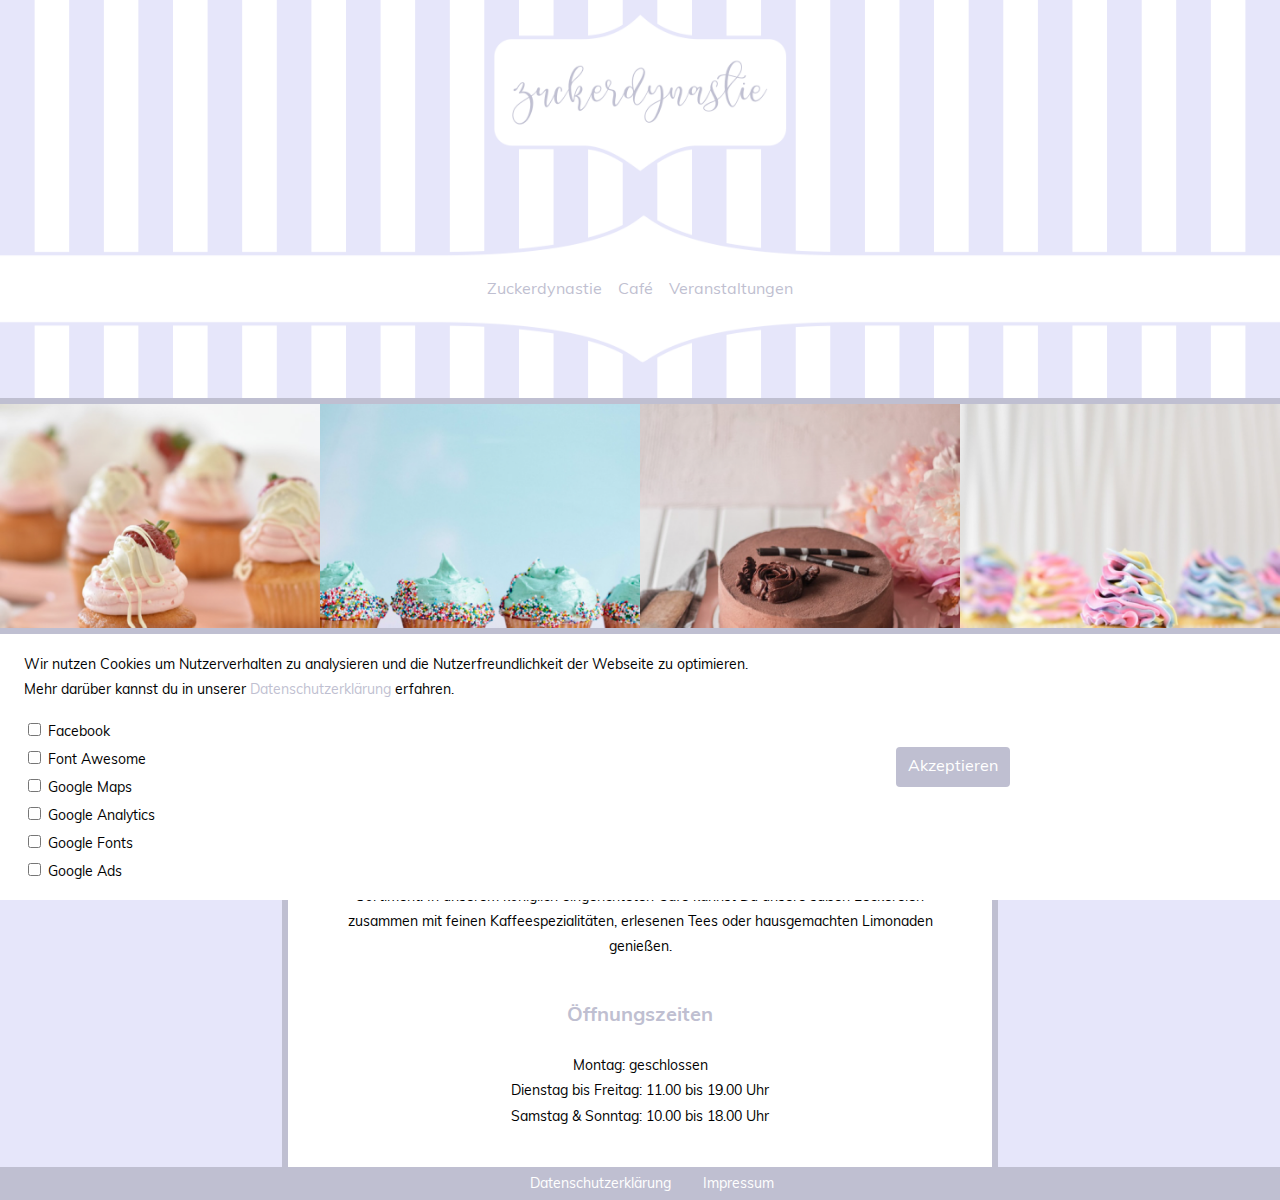
<file: index.html>
<!DOCTYPE HTML PUBLIC "-//W3C//DTD HTML 4.0 Transitional//EN">
<html lang="de">
<head>
<meta charset="utf-8">
<meta name="robots" content="noindex">
<meta http-equiv="X-UA-Compatible" content="IE=edge">
<meta name="page-type" content="homepage">
<meta name="viewport" content="width=device-width, initial-scale=1">
<meta name="description"
content="Süße Köstlichkeiten im Hamburger Karolinen-Viertel." >
<title>Zuckerdynastie</title>

<link rel="stylesheet" href="css/main.css" type="text/css">
<link rel="stylesheet" href="fonts/muli/stylesheet.css" type="text/css">

<script type="text/javascript" src="js/cookie.js"></script>

</head>

<body>

<img class="header" src="images/header.png">

<div class="navbar border-bottom">
    <nav>
      <ul class="ul-navbar">
        <li class="li-navbar">
          <a class="a-navbar" href="index.html">Zuckerdynastie</a>
        </li>
        <li class="li-navbar">
          <a class="a-navbar" href="speisekarte.html">Café</a>
        </li>
        <li class="li-navbar">
          <a class="a-navbar" href="veranstaltungen.html">Veranstaltungen</a>
        </li>
      </ul>
    </nav>
    <img src="images/nav-bottom.png">
</div>

<img src="images/cupcakes_collage_01.png">

<h2>Herzlich Willkommen in der Zuckerdynastie!</h2>

<div class="main-section">

<p>Lang lebe der Genuss! Hier wäre Marie Antoinette sicherlich liebend gern eingezogen. Besuche unser kleines Königreich mitten im Hamburger Karolinen-Viertel und entdecke unser zuckersüßes Sortiment. In unserem königlich eingerichteten Café kannst Du unsere süßen Leckereien zusammen mit feinen Kaffeespezialitäten, erlesenen Tees oder hausgemachten Limonaden genießen.</p>

<h3>Öffnungszeiten</h3>

<p>Montag: geschlossen<br />
Dienstag bis Freitag: 11.00 bis 19.00 Uhr<br />
Samstag & Sonntag: 10.00 bis 18.00 Uhr</p>

</div>

<div class="footer">
        <ul class="ul-footer">
            <li class="li-footer"><a class="a-footer" href="datenschutz.html">Datenschutzerklärung</a></li>
            <li class="li-footer"><a class="a-footer" href="impressum.html">Impressum</a></li>
       </ul>
  </div>

  <div class="cookie-hinweis" id="cookiehinweis">
      <div class="col-left">
        <p class="p-cookie">Wir nutzen Cookies um Nutzerverhalten zu analysieren und die Nutzerfreundlichkeit der Webseite zu optimieren.<br />Mehr darüber kannst du in unserer <a href="datenschutz.html">Datenschutzerklärung</a> erfahren.</p>
        <div class="checkboxes-cookie">
            <div class="checkbox-container">
                <label class="checkbox-label"><input type="checkbox">
                    Facebook
                    <span class="checkmark"></span>
                </label>
            </div>
            <div class="checkbox-container">
                <label class="checkbox-label"><input type="checkbox">
                    Font Awesome
                    <span class="checkmark"></span>
                </label>
            </div>
            <div class="checkbox-container">
                <label class="checkbox-label"><input type="checkbox">
                    Google Maps
                    <span class="checkmark"></span>
                </label>
            </div>
            <div class="checkbox-container">
                <label class="checkbox-label"><input type="checkbox">
                    Google Analytics
                    <span class="checkmark"></span>
                </label>
            </div>
            <div class="checkbox-container">
                <label class="checkbox-label"><input type="checkbox">
                    Google Fonts
                    <span class="checkmark"></span>
                </label>
            </div>
            <div class="checkbox-container">
                <label class="checkbox-label"><input type="checkbox">
                    Google Ads
                    <span class="checkmark"></span>
                </label>
            </div>
        </div>
      </div>
      <div class="col-right">
          <a class="button cookie-hinweis-button" onclick='cookieOk()'>Akzeptieren</a>
      </div>
  </div>

 <script>
    showCookieNotice();
</script>

</body>

</html>
</file>
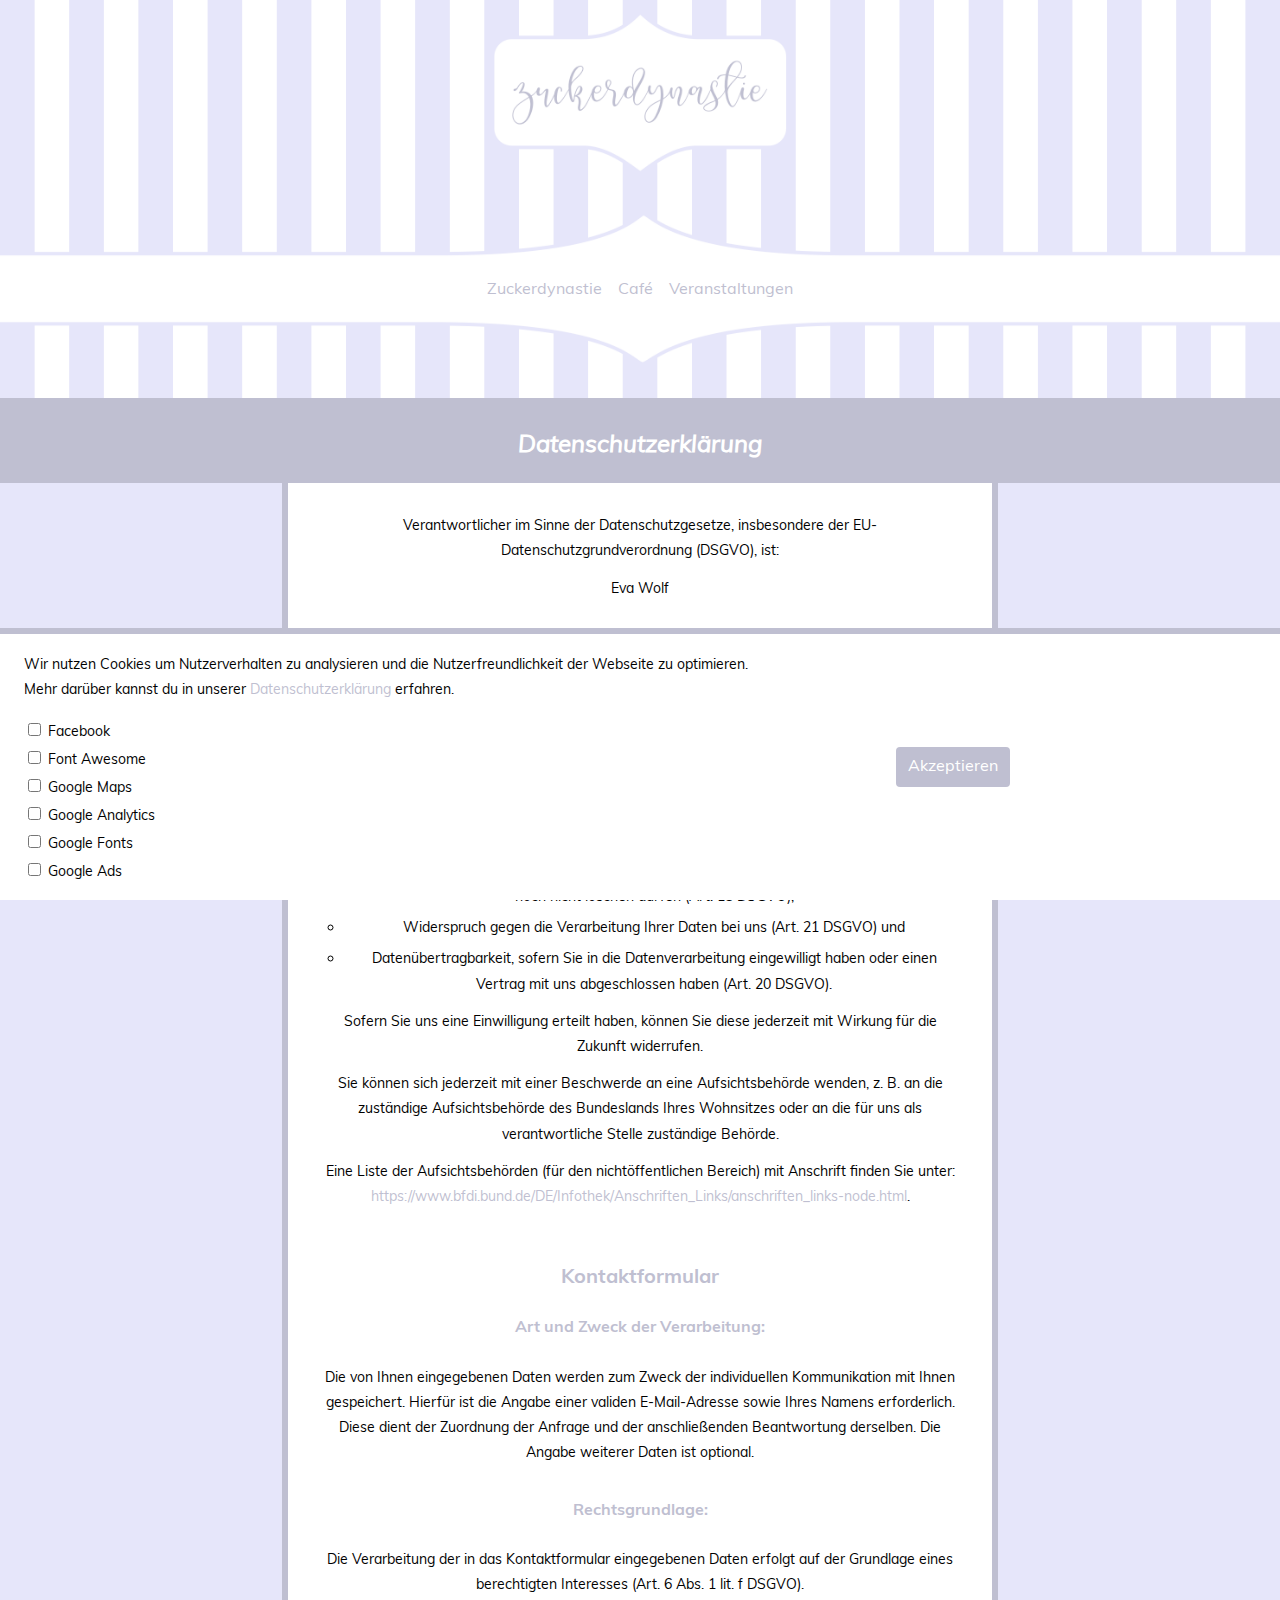
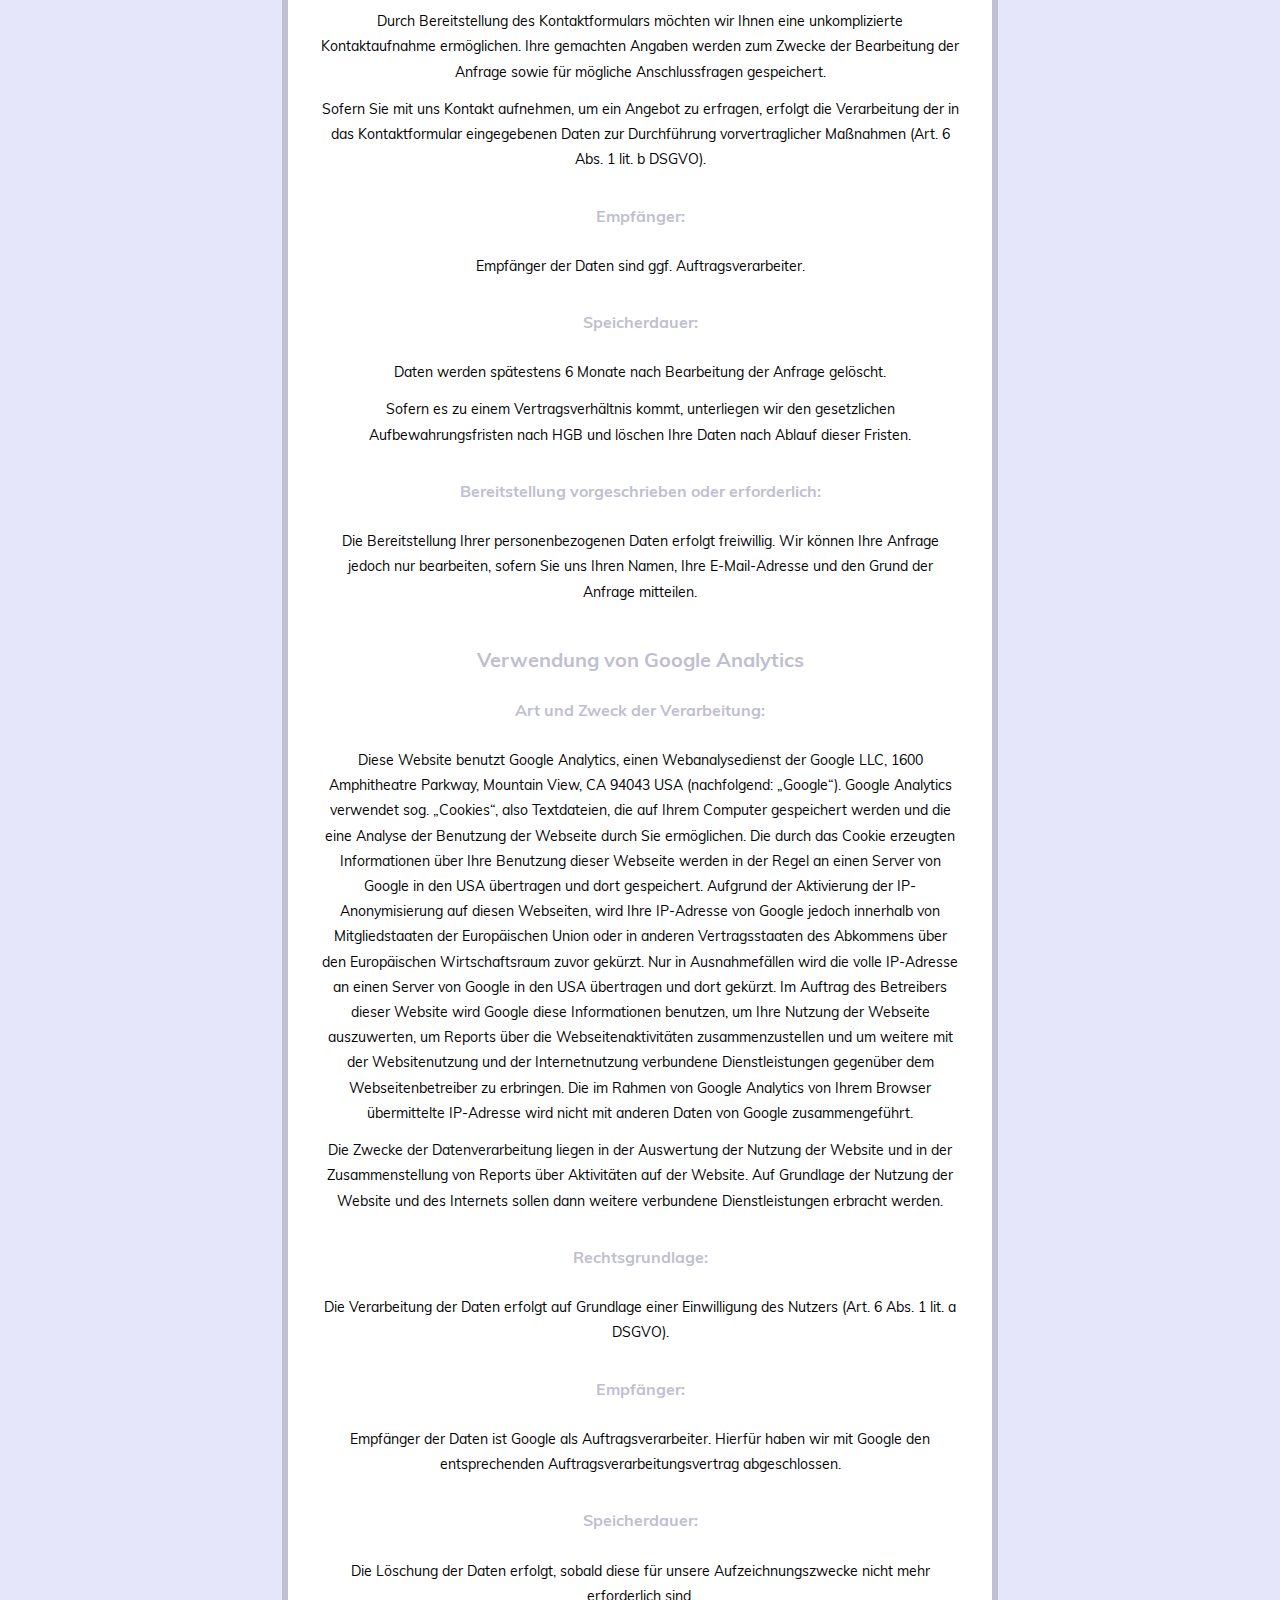
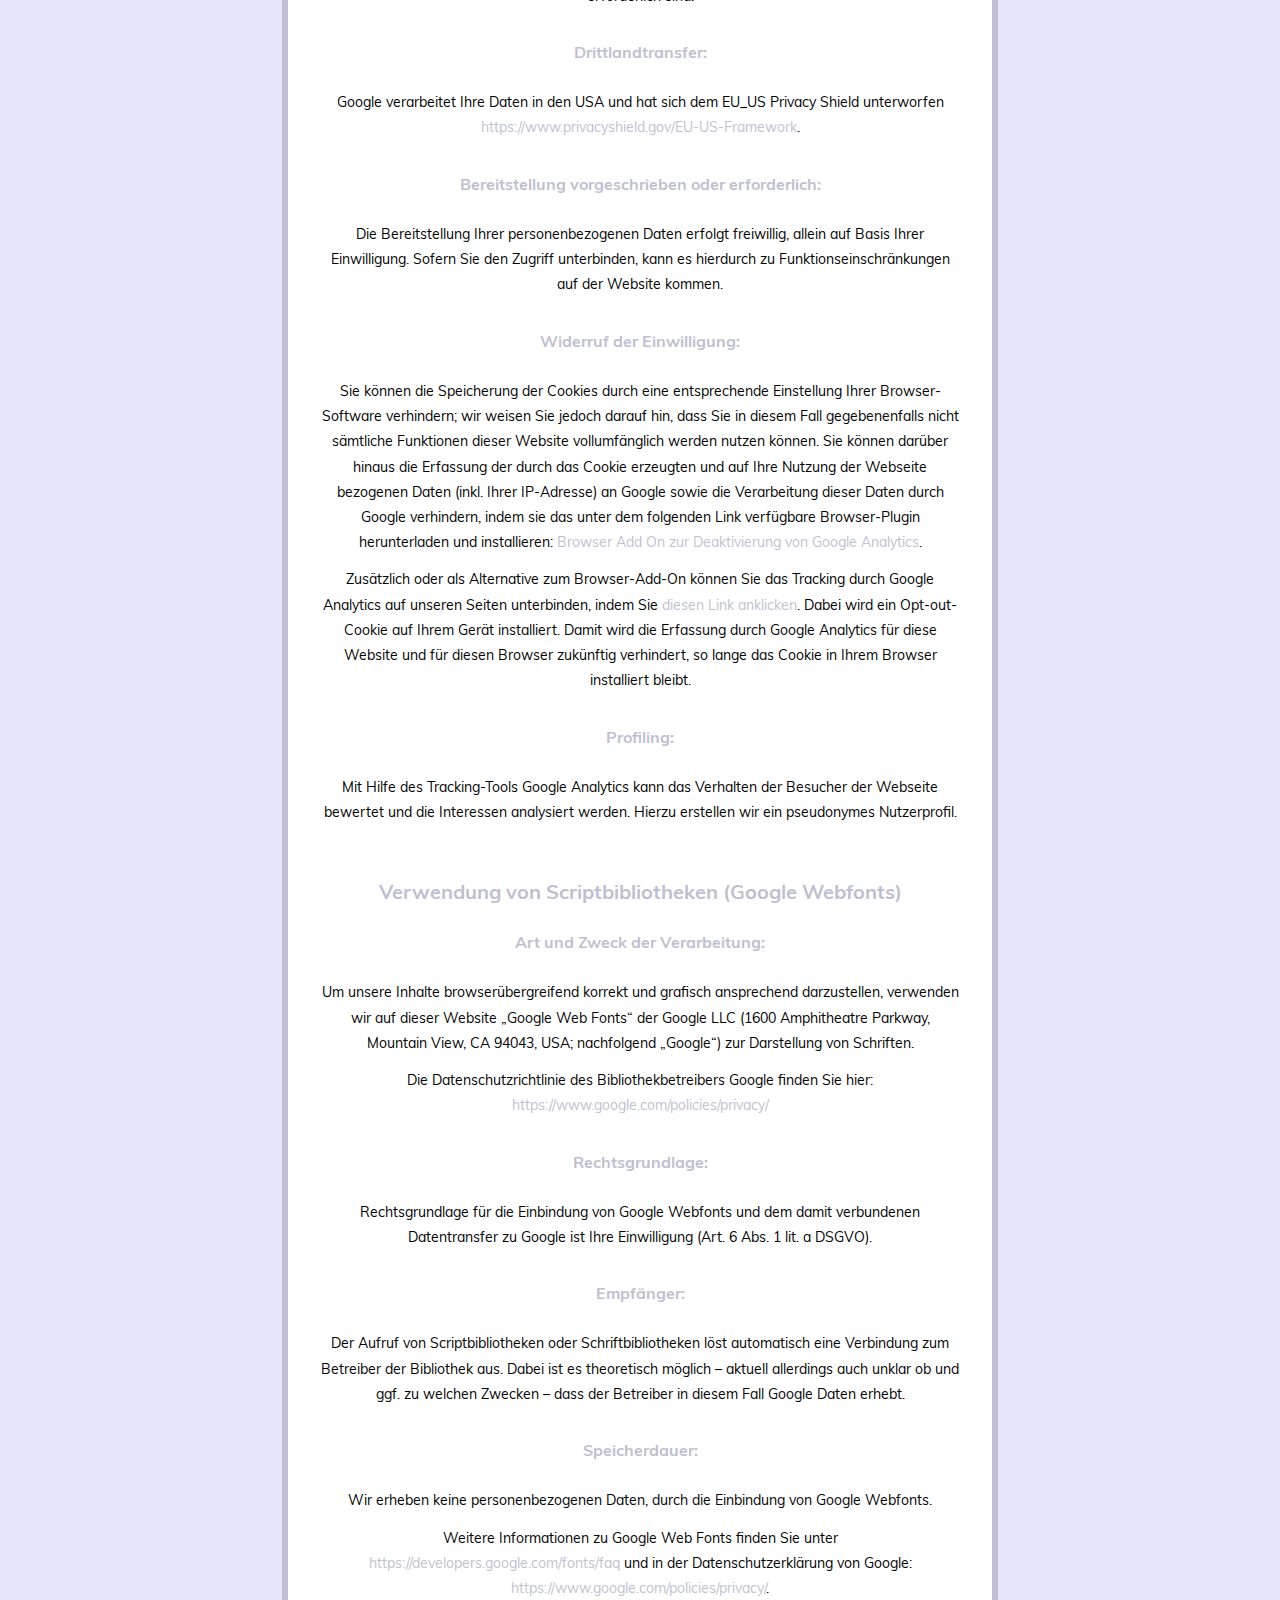
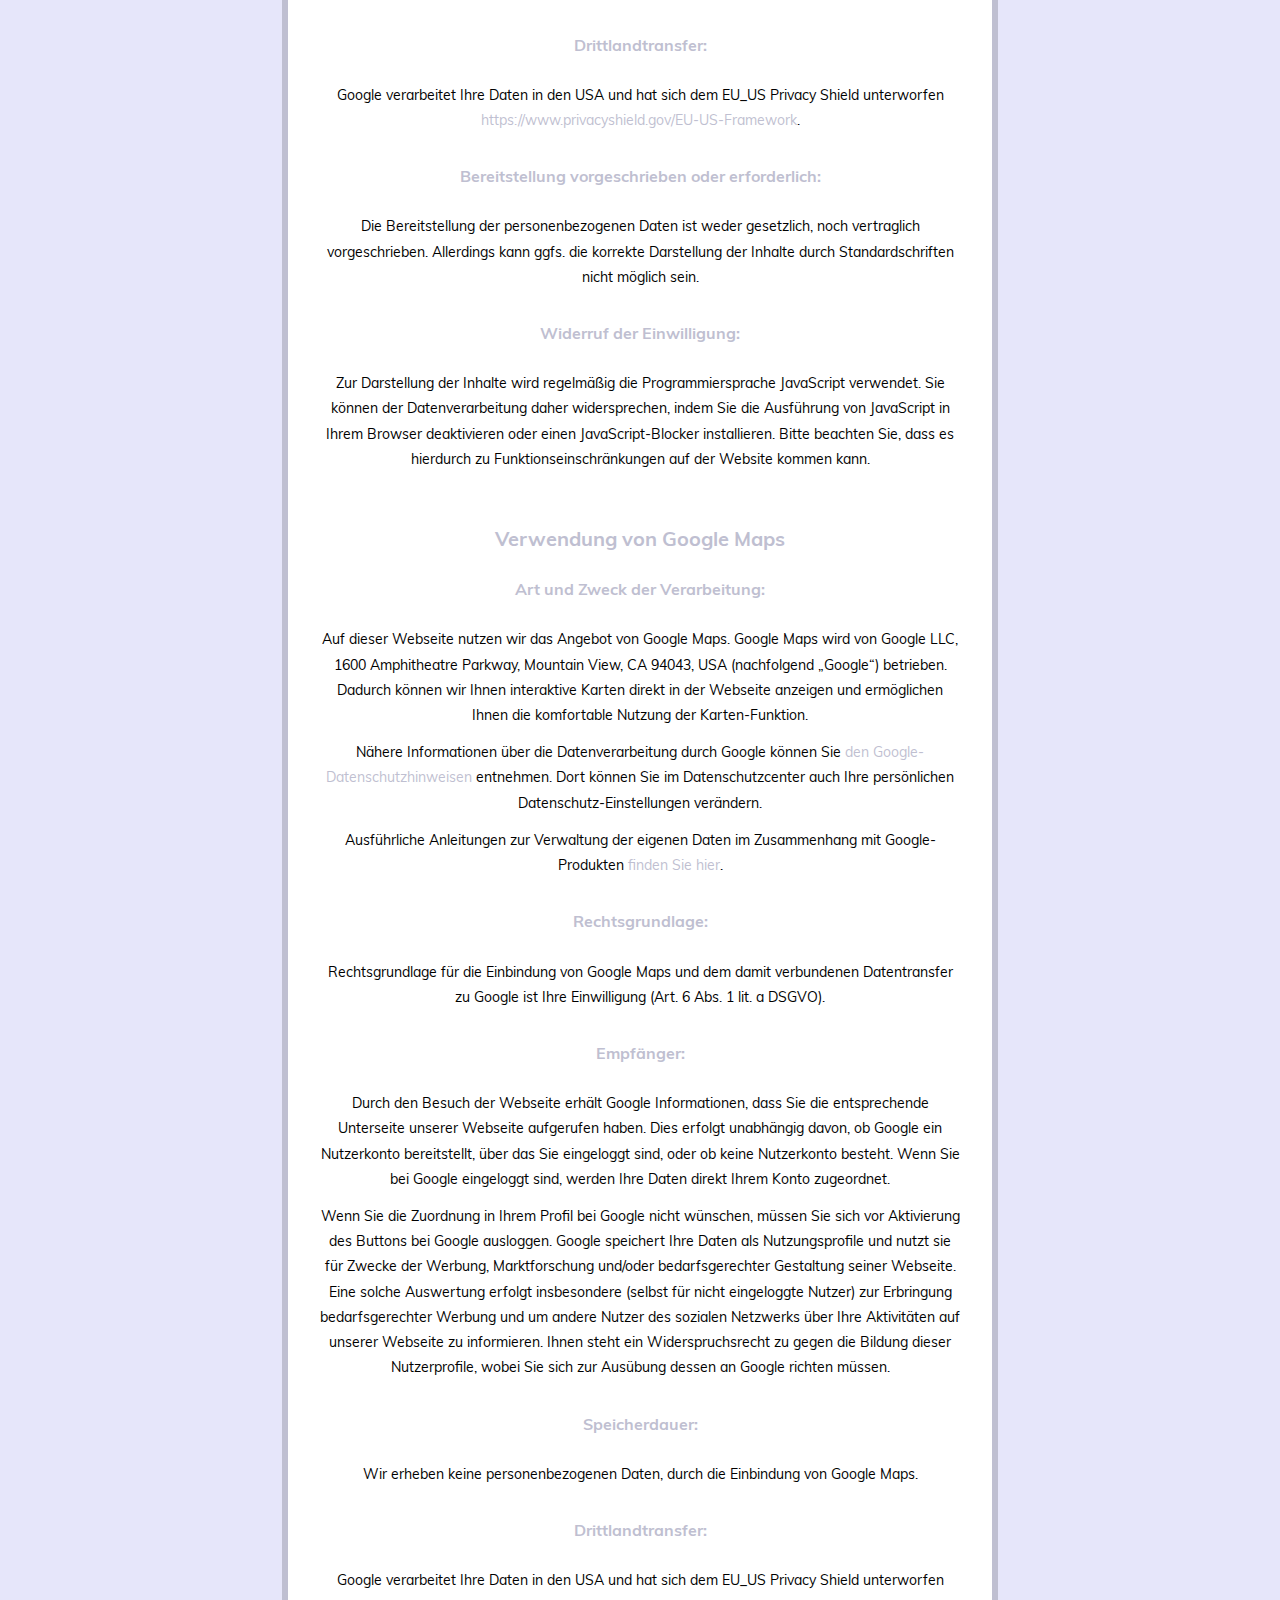
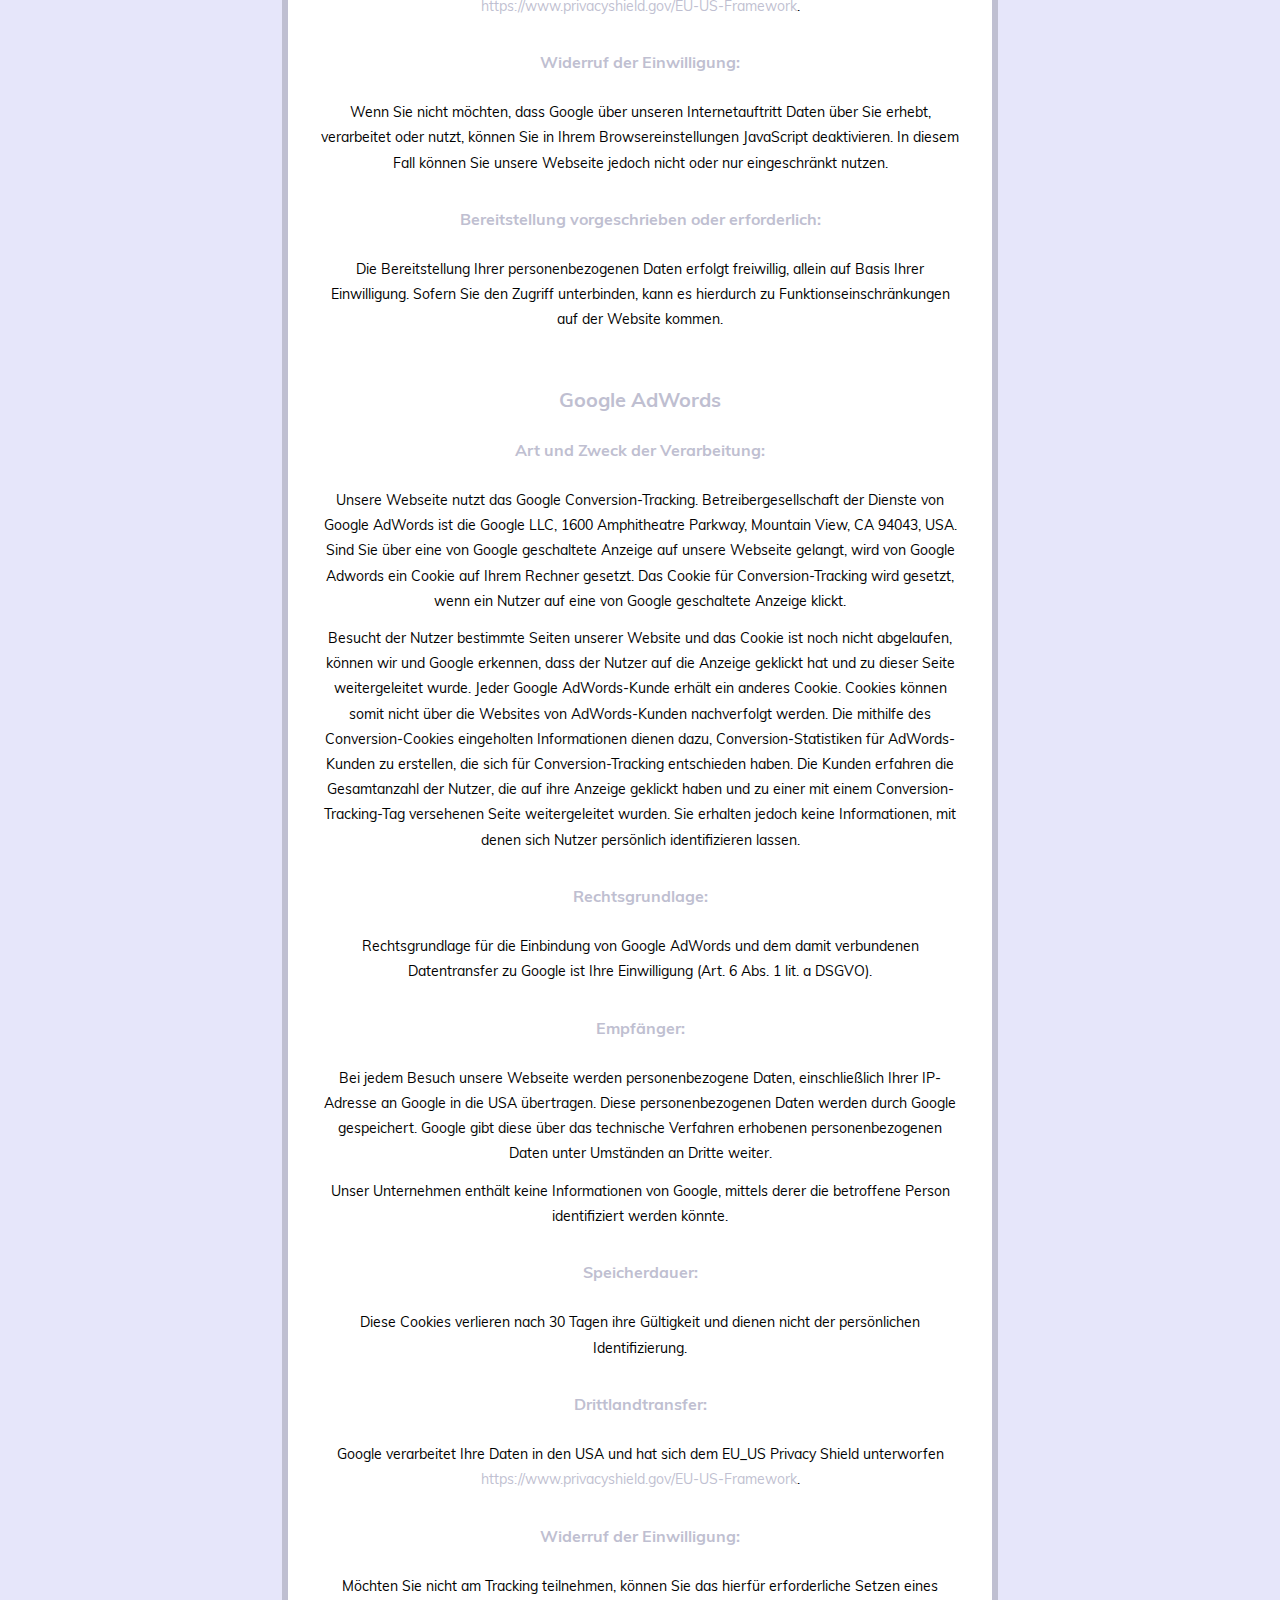
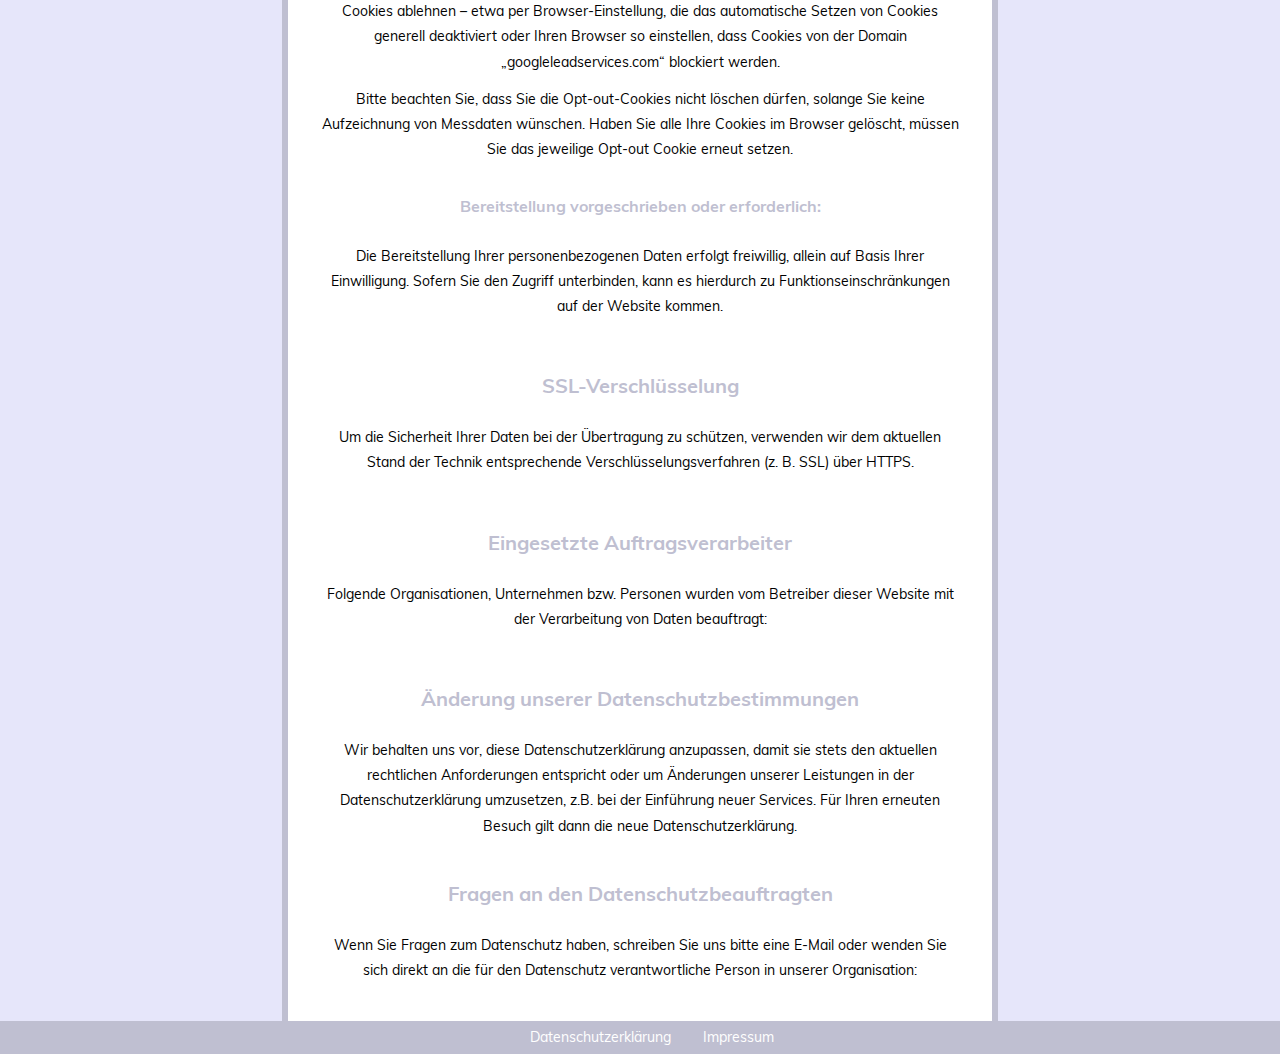
<file: datenschutz.html>
<!DOCTYPE HTML PUBLIC "-//W3C//DTD HTML 4.0 Transitional//EN">
<html lang="de">
<head>
<meta charset="utf-8">
<meta name="robots" content="noindex">
<meta http-equiv="X-UA-Compatible" content="IE=edge">
<meta name="page-type" content="homepage">
<meta name="viewport" content="width=device-width, initial-scale=1">
<meta name="description"
content="Süße Köstlichkeiten im Hamburger Karolinen-Viertel." >
<title>Zuckerdynastie</title>

<link rel="stylesheet" href="css/main.css" type="text/css">
<link rel="stylesheet" href="fonts/muli/stylesheet.css" type="text/css">
<script type="text/javascript" src="js/cookie.js"></script>

</head>

<body>

<img class="header" src="images/header.png">

<div class="navbar border-bottom">
    <nav>
      <ul class="ul-navbar">
        <li class="li-navbar">
          <a class="a-navbar" href="index.html">Zuckerdynastie</a>
        </li>
        <li class="li-navbar">
          <a class="a-navbar" href="speisekarte.html">Café</a>
        </li>
        <li class="li-navbar">
          <a class="a-navbar" href="veranstaltungen.html">Veranstaltungen</a>
        </li>
      </ul>
    </nav>
    <img src="images/nav-bottom.png">
</div>

<h2>Datenschutzerklärung</h2>

<div class="main-section">

    <p>Verantwortlicher im Sinne der Datenschutzgesetze, insbesondere der EU-Datenschutzgrundverordnung (DSGVO), ist:</p>
    <p>Eva Wolf</p>

    <h3>Ihre Betroffenenrechte</h3>

    <p>Unter den angegebenen Kontaktdaten unseres Datenschutzbeauftragten können Sie jederzeit folgende Rechte ausüben:</p>
    <ul>
    <li>Auskunft über Ihre bei uns gespeicherten Daten und deren Verarbeitung (Art. 15 DSGVO),</li>
    <li>Berichtigung unrichtiger personenbezogener Daten (Art. 16 DSGVO),</li>
    <li>Löschung Ihrer bei uns gespeicherten Daten (Art. 17 DSGVO),</li>
    <li>Einschränkung der Datenverarbeitung, sofern wir Ihre Daten aufgrund gesetzlicher Pflichten noch nicht löschen dürfen (Art. 18 DSGVO),</li>
    <li>Widerspruch gegen die Verarbeitung Ihrer Daten bei uns (Art. 21 DSGVO) und</li>
    <li>Datenübertragbarkeit, sofern Sie in die Datenverarbeitung eingewilligt haben oder einen Vertrag mit uns abgeschlossen haben (Art. 20 DSGVO).</li>
    </ul>
    <p>Sofern Sie uns eine Einwilligung erteilt haben, können Sie diese jederzeit mit Wirkung für die Zukunft widerrufen.</p>
    <p>Sie können sich jederzeit mit einer Beschwerde an eine Aufsichtsbehörde wenden, z. B. an die zuständige Aufsichtsbehörde des Bundeslands Ihres Wohnsitzes oder an die für uns als verantwortliche Stelle zuständige Behörde.</p>
    <p>Eine Liste der Aufsichtsbehörden (für den nichtöffentlichen Bereich) mit Anschrift finden Sie unter: <a href="https://www.bfdi.bund.de/DE/Infothek/Anschriften_Links/anschriften_links-node.html" target="blank" rel="nofollow">https://www.bfdi.bund.de/DE/Infothek/Anschriften_Links/anschriften_links-node.html</a>.</p>
    <p></p><h3>Kontaktformular</h3>
    <h4>Art und Zweck der Verarbeitung:</h4>
    <p>Die von Ihnen eingegebenen Daten werden zum Zweck der individuellen Kommunikation mit Ihnen gespeichert. Hierfür ist die Angabe einer validen E-Mail-Adresse sowie Ihres Namens erforderlich. Diese dient der Zuordnung der Anfrage und der anschließenden Beantwortung derselben. Die Angabe weiterer Daten ist optional.</p>
    <h4>Rechtsgrundlage:</h4>
    <p>Die Verarbeitung der in das Kontaktformular eingegebenen Daten erfolgt auf der Grundlage eines berechtigten Interesses (Art. 6 Abs. 1 lit. f DSGVO).</p>
    <p>Durch Bereitstellung des Kontaktformulars möchten wir Ihnen eine unkomplizierte Kontaktaufnahme ermöglichen. Ihre gemachten Angaben werden zum Zwecke der Bearbeitung der Anfrage sowie für mögliche Anschlussfragen gespeichert.</p>
    <p>Sofern Sie mit uns Kontakt aufnehmen, um ein Angebot zu erfragen, erfolgt die Verarbeitung der in das Kontaktformular eingegebenen Daten zur Durchführung vorvertraglicher Maßnahmen (Art. 6 Abs. 1 lit. b DSGVO).</p>
    <h4>Empfänger:</h4>
    <p>Empfänger der Daten sind ggf. Auftragsverarbeiter.</p>
    <h4>Speicherdauer:</h4>
    <p>Daten werden spätestens 6 Monate nach Bearbeitung der Anfrage gelöscht.</p>
    <p>Sofern es zu einem Vertragsverhältnis kommt, unterliegen wir den gesetzlichen Aufbewahrungsfristen nach HGB und löschen Ihre Daten nach Ablauf dieser Fristen. </p>
    <h4>Bereitstellung vorgeschrieben oder erforderlich:</h4>
    <p>Die Bereitstellung Ihrer personenbezogenen Daten erfolgt freiwillig. Wir können Ihre Anfrage jedoch nur bearbeiten, sofern Sie uns Ihren Namen, Ihre E-Mail-Adresse und den Grund der Anfrage mitteilen.</p>
    <h3>Verwendung von Google Analytics</h3>
    <h4>Art und Zweck der Verarbeitung:</h4>
    <p>Diese Website benutzt Google Analytics, einen Webanalysedienst der Google LLC, 1600 Amphitheatre Parkway, Mountain View, CA 94043 USA (nachfolgend: „Google“). Google Analytics verwendet sog. „Cookies“, also Textdateien, die auf Ihrem Computer gespeichert werden und die eine Analyse der Benutzung der Webseite durch Sie ermöglichen. Die durch das Cookie erzeugten Informationen über Ihre Benutzung dieser Webseite werden in der Regel an einen Server von Google in den USA übertragen und dort gespeichert. Aufgrund der Aktivierung der IP-Anonymisierung auf diesen Webseiten, wird Ihre IP-Adresse von Google jedoch innerhalb von Mitgliedstaaten der Europäischen Union oder in anderen Vertragsstaaten des Abkommens über den Europäischen Wirtschaftsraum zuvor gekürzt. Nur in Ausnahmefällen wird die volle IP-Adresse an einen Server von Google in den USA übertragen und dort gekürzt. Im Auftrag des Betreibers dieser Website wird Google diese Informationen benutzen, um Ihre Nutzung der Webseite auszuwerten, um Reports über die Webseitenaktivitäten zusammenzustellen und um weitere mit der Websitenutzung und der Internetnutzung verbundene Dienstleistungen gegenüber dem Webseitenbetreiber zu erbringen. Die im Rahmen von Google Analytics von Ihrem Browser übermittelte IP-Adresse wird nicht mit anderen Daten von Google zusammengeführt.</p>
    <p>Die Zwecke der Datenverarbeitung liegen in der Auswertung der Nutzung der Website und in der Zusammenstellung von Reports über Aktivitäten auf der Website. Auf Grundlage der Nutzung der Website und des Internets sollen dann weitere verbundene Dienstleistungen erbracht werden.</p>
    <h4>Rechtsgrundlage:</h4>
    <p>Die Verarbeitung der Daten erfolgt auf Grundlage einer Einwilligung des Nutzers (Art. 6 Abs. 1 lit. a DSGVO).</p>
    <h4>Empfänger:</h4>
    <p>Empfänger der Daten ist Google als Auftragsverarbeiter. Hierfür haben wir mit Google den entsprechenden Auftragsverarbeitungsvertrag abgeschlossen.</p>
    <h4>Speicherdauer:</h4>
    <p>Die Löschung der Daten erfolgt, sobald diese für unsere Aufzeichnungszwecke nicht mehr erforderlich sind.</p>
    <h4>Drittlandtransfer:</h4>
    <p>Google verarbeitet Ihre Daten in den USA und hat sich dem EU_US Privacy Shield unterworfen <a href="https://www.privacyshield.gov/EU-US-Framework">https://www.privacyshield.gov/EU-US-Framework</a>. </p>
    <h4>Bereitstellung vorgeschrieben oder erforderlich:</h4>
    <p>Die Bereitstellung Ihrer personenbezogenen Daten erfolgt freiwillig, allein auf Basis Ihrer Einwilligung. Sofern Sie den Zugriff unterbinden, kann es hierdurch zu Funktionseinschränkungen auf der Website kommen.</p>
    <h4>Widerruf der Einwilligung:</h4>
    <p>Sie können die Speicherung der Cookies durch eine entsprechende Einstellung Ihrer Browser-Software verhindern; wir weisen Sie jedoch darauf hin, dass Sie in diesem Fall gegebenenfalls nicht sämtliche Funktionen dieser Website vollumfänglich werden nutzen können. Sie können darüber hinaus die Erfassung der durch das Cookie erzeugten und auf Ihre Nutzung der Webseite bezogenen Daten (inkl. Ihrer IP-Adresse) an Google sowie die Verarbeitung dieser Daten durch Google verhindern, indem sie das unter dem folgenden Link verfügbare Browser-Plugin herunterladen und installieren: <a href="http://tools.google.com/dlpage/gaoptout?hl=de">Browser Add On zur Deaktivierung von Google Analytics</a>.</p>
    <p>Zusätzlich oder als Alternative zum Browser-Add-On können Sie das Tracking durch Google Analytics auf unseren Seiten unterbinden, indem Sie <a title="Google Analytics Opt-Out-Cookie setzen" onClick="gaOptout();alert('Google Analytics wurde deaktiviert');" href="#">diesen Link anklicken</a>. Dabei wird ein Opt-out-Cookie auf Ihrem Gerät installiert. Damit wird die Erfassung durch Google Analytics für diese Website und für diesen Browser zukünftig verhindert, so lange das Cookie in Ihrem Browser installiert bleibt.</p>
    <h4>Profiling:</h4>
    <p>Mit Hilfe des Tracking-Tools Google Analytics kann das Verhalten der Besucher der Webseite bewertet und die Interessen analysiert werden. Hierzu erstellen wir ein pseudonymes Nutzerprofil.</p>
    <p></p><h3>Verwendung von Scriptbibliotheken (Google Webfonts)</h3>
    <h4>Art und Zweck der Verarbeitung:</h4>
    <p>Um unsere Inhalte browserübergreifend korrekt und grafisch ansprechend darzustellen, verwenden wir auf dieser Website „Google Web Fonts“ der Google LLC (1600 Amphitheatre Parkway, Mountain View, CA 94043, USA; nachfolgend „Google“) zur Darstellung von Schriften.</p>
    <p>Die Datenschutzrichtlinie des Bibliothekbetreibers Google finden Sie hier: <a href="https://www.google.com/policies/privacy/">https://www.google.com/policies/privacy/</a></p>
    <h4>Rechtsgrundlage:</h4>
    <p>Rechtsgrundlage für die Einbindung von Google Webfonts und dem damit verbundenen Datentransfer zu Google ist Ihre Einwilligung (Art. 6 Abs. 1 lit. a DSGVO). </p>
    <h4>Empfänger:</h4>
    <p>Der Aufruf von Scriptbibliotheken oder Schriftbibliotheken löst automatisch eine Verbindung zum Betreiber der Bibliothek aus. Dabei ist es theoretisch möglich – aktuell allerdings auch unklar ob und ggf. zu welchen Zwecken – dass der Betreiber in diesem Fall Google Daten erhebt.</p>
    <h4>Speicherdauer:</h4>
    <p>Wir erheben keine personenbezogenen Daten, durch die Einbindung von Google Webfonts.</p>
    <p>Weitere Informationen zu Google Web Fonts finden Sie unter <a href="https://developers.google.com/fonts/faq">https://developers.google.com/fonts/faq</a> und in der Datenschutzerklärung von Google: <a href="https://www.google.com/policies/privacy/">https://www.google.com/policies/privacy/</a>.</p>
    <h4>Drittlandtransfer:</h4>
    <p>Google verarbeitet Ihre Daten in den USA und hat sich dem EU_US Privacy Shield unterworfen <a href="https://www.privacyshield.gov/EU-US-Framework">https://www.privacyshield.gov/EU-US-Framework</a>.</p>
    <h4>Bereitstellung vorgeschrieben oder erforderlich:</h4>
    <p>Die Bereitstellung der personenbezogenen Daten ist weder gesetzlich, noch vertraglich vorgeschrieben. Allerdings kann ggfs. die korrekte Darstellung der Inhalte durch Standardschriften nicht möglich sein.</p>
    <h4>Widerruf der Einwilligung:</h4>
    <p>Zur Darstellung der Inhalte wird regelmäßig die Programmiersprache JavaScript verwendet. Sie können der Datenverarbeitung daher widersprechen, indem Sie die Ausführung von JavaScript in Ihrem Browser deaktivieren oder einen JavaScript-Blocker installieren. Bitte beachten Sie, dass es hierdurch zu Funktionseinschränkungen auf der Website kommen kann.</p>
    <p></p><h3>Verwendung von Google Maps</h3>
    <h4>Art und Zweck der Verarbeitung:</h4>
    <p>Auf dieser Webseite nutzen wir das Angebot von Google Maps. Google Maps wird von Google LLC, 1600 Amphitheatre Parkway, Mountain View, CA 94043, USA (nachfolgend „Google“) betrieben. Dadurch können wir Ihnen interaktive Karten direkt in der Webseite anzeigen und ermöglichen Ihnen die komfortable Nutzung der Karten-Funktion.</p>
    <p>Nähere Informationen über die Datenverarbeitung durch Google können Sie <a href="http://www.google.com/privacypolicy.html">den Google-Datenschutzhinweisen</a> entnehmen. Dort können Sie im Datenschutzcenter auch Ihre persönlichen Datenschutz-Einstellungen verändern.</p>
    <p>Ausführliche Anleitungen zur Verwaltung der eigenen Daten im Zusammenhang mit Google-Produkten<a href="http://www.dataliberation.org/"> finden Sie hier</a>.</p>
    <h4>Rechtsgrundlage:</h4>
    <p>Rechtsgrundlage für die Einbindung von Google Maps und dem damit verbundenen Datentransfer zu Google ist Ihre Einwilligung (Art. 6 Abs. 1 lit. a DSGVO).</p>
    <h4>Empfänger:</h4>
    <p>Durch den Besuch der Webseite erhält Google Informationen, dass Sie die entsprechende Unterseite unserer Webseite aufgerufen haben. Dies erfolgt unabhängig davon, ob Google ein Nutzerkonto bereitstellt, über das Sie eingeloggt sind, oder ob keine Nutzerkonto besteht. Wenn Sie bei Google eingeloggt sind, werden Ihre Daten direkt Ihrem Konto zugeordnet.</p>
    <p>Wenn Sie die Zuordnung in Ihrem Profil bei Google nicht wünschen, müssen Sie sich vor Aktivierung des Buttons bei Google ausloggen. Google speichert Ihre Daten als Nutzungsprofile und nutzt sie für Zwecke der Werbung, Marktforschung und/oder bedarfsgerechter Gestaltung seiner Webseite. Eine solche Auswertung erfolgt insbesondere (selbst für nicht eingeloggte Nutzer) zur Erbringung bedarfsgerechter Werbung und um andere Nutzer des sozialen Netzwerks über Ihre Aktivitäten auf unserer Webseite zu informieren. Ihnen steht ein Widerspruchsrecht zu gegen die Bildung dieser Nutzerprofile, wobei Sie sich zur Ausübung dessen an Google richten müssen.</p>
    <h4>Speicherdauer:</h4>
    <p>Wir erheben keine personenbezogenen Daten, durch die Einbindung von Google Maps.</p>
    <h4>Drittlandtransfer:</h4>
    <p>Google verarbeitet Ihre Daten in den USA und hat sich dem EU_US Privacy Shield unterworfen <a href="https://www.privacyshield.gov/EU-US-Framework">https://www.privacyshield.gov/EU-US-Framework</a>.</p>
    <h4>Widerruf der Einwilligung:</h4>
    <p>Wenn Sie nicht möchten, dass Google über unseren Internetauftritt Daten über Sie erhebt, verarbeitet oder nutzt, können Sie in Ihrem Browsereinstellungen JavaScript deaktivieren. In diesem Fall können Sie unsere Webseite jedoch nicht oder nur eingeschränkt nutzen.</p>
    <h4>Bereitstellung vorgeschrieben oder erforderlich:</h4>
    <p>Die Bereitstellung Ihrer personenbezogenen Daten erfolgt freiwillig, allein auf Basis Ihrer Einwilligung. Sofern Sie den Zugriff unterbinden, kann es hierdurch zu Funktionseinschränkungen auf der Website kommen.</p>
    <p></p><h3>Google AdWords</h3>
    <h4>Art und Zweck der Verarbeitung:</h4>
    <p>Unsere Webseite nutzt das Google Conversion-Tracking. Betreibergesellschaft der Dienste von Google AdWords ist die Google LLC, 1600 Amphitheatre Parkway, Mountain View, CA 94043, USA. Sind Sie über eine von Google geschaltete Anzeige auf unsere Webseite gelangt, wird von Google Adwords ein Cookie auf Ihrem Rechner gesetzt. Das Cookie für Conversion-Tracking wird gesetzt, wenn ein Nutzer auf eine von Google geschaltete Anzeige klickt.</p>
    <p>Besucht der Nutzer bestimmte Seiten unserer Website und das Cookie ist noch nicht abgelaufen, können wir und Google erkennen, dass der Nutzer auf die Anzeige geklickt hat und zu dieser Seite weitergeleitet wurde. Jeder Google AdWords-Kunde erhält ein anderes Cookie. Cookies können somit nicht über die Websites von AdWords-Kunden nachverfolgt werden. Die mithilfe des Conversion-Cookies eingeholten Informationen dienen dazu, Conversion-Statistiken für AdWords-Kunden zu erstellen, die sich für Conversion-Tracking entschieden haben. Die Kunden erfahren die Gesamtanzahl der Nutzer, die auf ihre Anzeige geklickt haben und zu einer mit einem Conversion-Tracking-Tag versehenen Seite weitergeleitet wurden. Sie erhalten jedoch keine Informationen, mit denen sich Nutzer persönlich identifizieren lassen.</p>
    <h4>Rechtsgrundlage:</h4>
    <p>Rechtsgrundlage für die Einbindung von Google AdWords und dem damit verbundenen Datentransfer zu Google ist Ihre Einwilligung (Art. 6 Abs. 1 lit. a DSGVO).</p>
    <h4>Empfänger:</h4>
    <p>Bei jedem Besuch unsere Webseite werden personenbezogene Daten, einschließlich Ihrer IP-Adresse an Google in die USA übertragen. Diese personenbezogenen Daten werden durch Google gespeichert. Google gibt diese über das technische Verfahren erhobenen personenbezogenen Daten unter Umständen an Dritte weiter.</p>
    <p>Unser Unternehmen enthält keine Informationen von Google, mittels derer die betroffene Person identifiziert werden könnte.</p>
    <h4>Speicherdauer:</h4>
    <p>Diese Cookies verlieren nach 30 Tagen ihre Gültigkeit und dienen nicht der persönlichen Identifizierung.</p>
    <h4>Drittlandtransfer:</h4>
    <p>Google verarbeitet Ihre Daten in den USA und hat sich dem EU_US Privacy Shield unterworfen <a href="https://www.privacyshield.gov/EU-US-Framework">https://www.privacyshield.gov/EU-US-Framework</a>.</p>
    <h4>Widerruf der Einwilligung:</h4>
    <p>Möchten Sie nicht am Tracking teilnehmen, können Sie das hierfür erforderliche Setzen eines Cookies ablehnen – etwa per Browser-Einstellung, die das automatische Setzen von Cookies generell deaktiviert oder Ihren Browser so einstellen, dass Cookies von der Domain „googleleadservices.com“ blockiert werden.</p>
    <p>Bitte beachten Sie, dass Sie die Opt-out-Cookies nicht löschen dürfen, solange Sie keine Aufzeichnung von Messdaten wünschen. Haben Sie alle Ihre Cookies im Browser gelöscht, müssen Sie das jeweilige Opt-out Cookie erneut setzen.</p>
    <h4>Bereitstellung vorgeschrieben oder erforderlich:</h4>
    <p>Die Bereitstellung Ihrer personenbezogenen Daten erfolgt freiwillig, allein auf Basis Ihrer Einwilligung. Sofern Sie den Zugriff unterbinden, kann es hierdurch zu Funktionseinschränkungen auf der Website kommen.</p>
    <p></p><h3>SSL-Verschlüsselung</h3>
    <p>Um die Sicherheit Ihrer Daten bei der Übertragung zu schützen, verwenden wir dem aktuellen Stand der Technik entsprechende Verschlüsselungsverfahren (z. B. SSL) über HTTPS.</p>
    <p></p><h3>Eingesetzte Auftragsverarbeiter</h3>
    <p>Folgende Organisationen, Unternehmen bzw. Personen wurden vom Betreiber dieser Website mit der Verarbeitung von Daten beauftragt:</p>
    <p></p><h3>Änderung unserer Datenschutzbestimmungen</h3>
    <p>Wir behalten uns vor, diese Datenschutzerklärung anzupassen, damit sie stets den aktuellen rechtlichen Anforderungen entspricht oder um Änderungen unserer Leistungen in der Datenschutzerklärung umzusetzen, z.B. bei der Einführung neuer Services. Für Ihren erneuten Besuch gilt dann die neue Datenschutzerklärung.</p>
    <h3>Fragen an den Datenschutzbeauftragten</h3>
    <p>Wenn Sie Fragen zum Datenschutz haben, schreiben Sie uns bitte eine E-Mail oder wenden Sie sich direkt an die für den Datenschutz verantwortliche Person in unserer Organisation:</p>


</div>

<div class="footer">
        <ul class="ul-footer">
            <li class="li-footer"><a class="a-footer" href="datenschutz.html">Datenschutzerklärung</a></li>
            <li class="li-footer"><a class="a-footer" href="impressum.html">Impressum</a></li>
       </ul>
  </div>

  <div class="cookie-hinweis" id="cookiehinweis">
      <div class="col-left">
        <p class="p-cookie">Wir nutzen Cookies um Nutzerverhalten zu analysieren und die Nutzerfreundlichkeit der Webseite zu optimieren.<br />Mehr darüber kannst du in unserer <a href="datenschutz.html">Datenschutzerklärung</a> erfahren.</p>
        <div class="checkboxes-cookie">
            <div class="checkbox-container">
                <label class="checkbox-label"><input type="checkbox">
                    Facebook
                    <span class="checkmark"></span>
                </label>
            </div>
            <div class="checkbox-container">
                <label class="checkbox-label"><input type="checkbox">
                    Font Awesome
                    <span class="checkmark"></span>
                </label>
            </div>
            <div class="checkbox-container">
                <label class="checkbox-label"><input type="checkbox">
                    Google Maps
                    <span class="checkmark"></span>
                </label>
            </div>
            <div class="checkbox-container">
                <label class="checkbox-label"><input type="checkbox">
                    Google Analytics
                    <span class="checkmark"></span>
                </label>
            </div>
            <div class="checkbox-container">
                <label class="checkbox-label"><input type="checkbox">
                    Google Fonts
                    <span class="checkmark"></span>
                </label>
            </div>
            <div class="checkbox-container">
                <label class="checkbox-label"><input type="checkbox">
                    Google Ads
                    <span class="checkmark"></span>
                </label>
            </div>
        </div>
      </div>
      <div class="col-right">
          <a class="button cookie-hinweis-button" onclick='cookieOk()'>Akzeptieren</a>
      </div>
  </div>

<script>
   showCookieNotice();
</script>

</body>

</html>
</file>
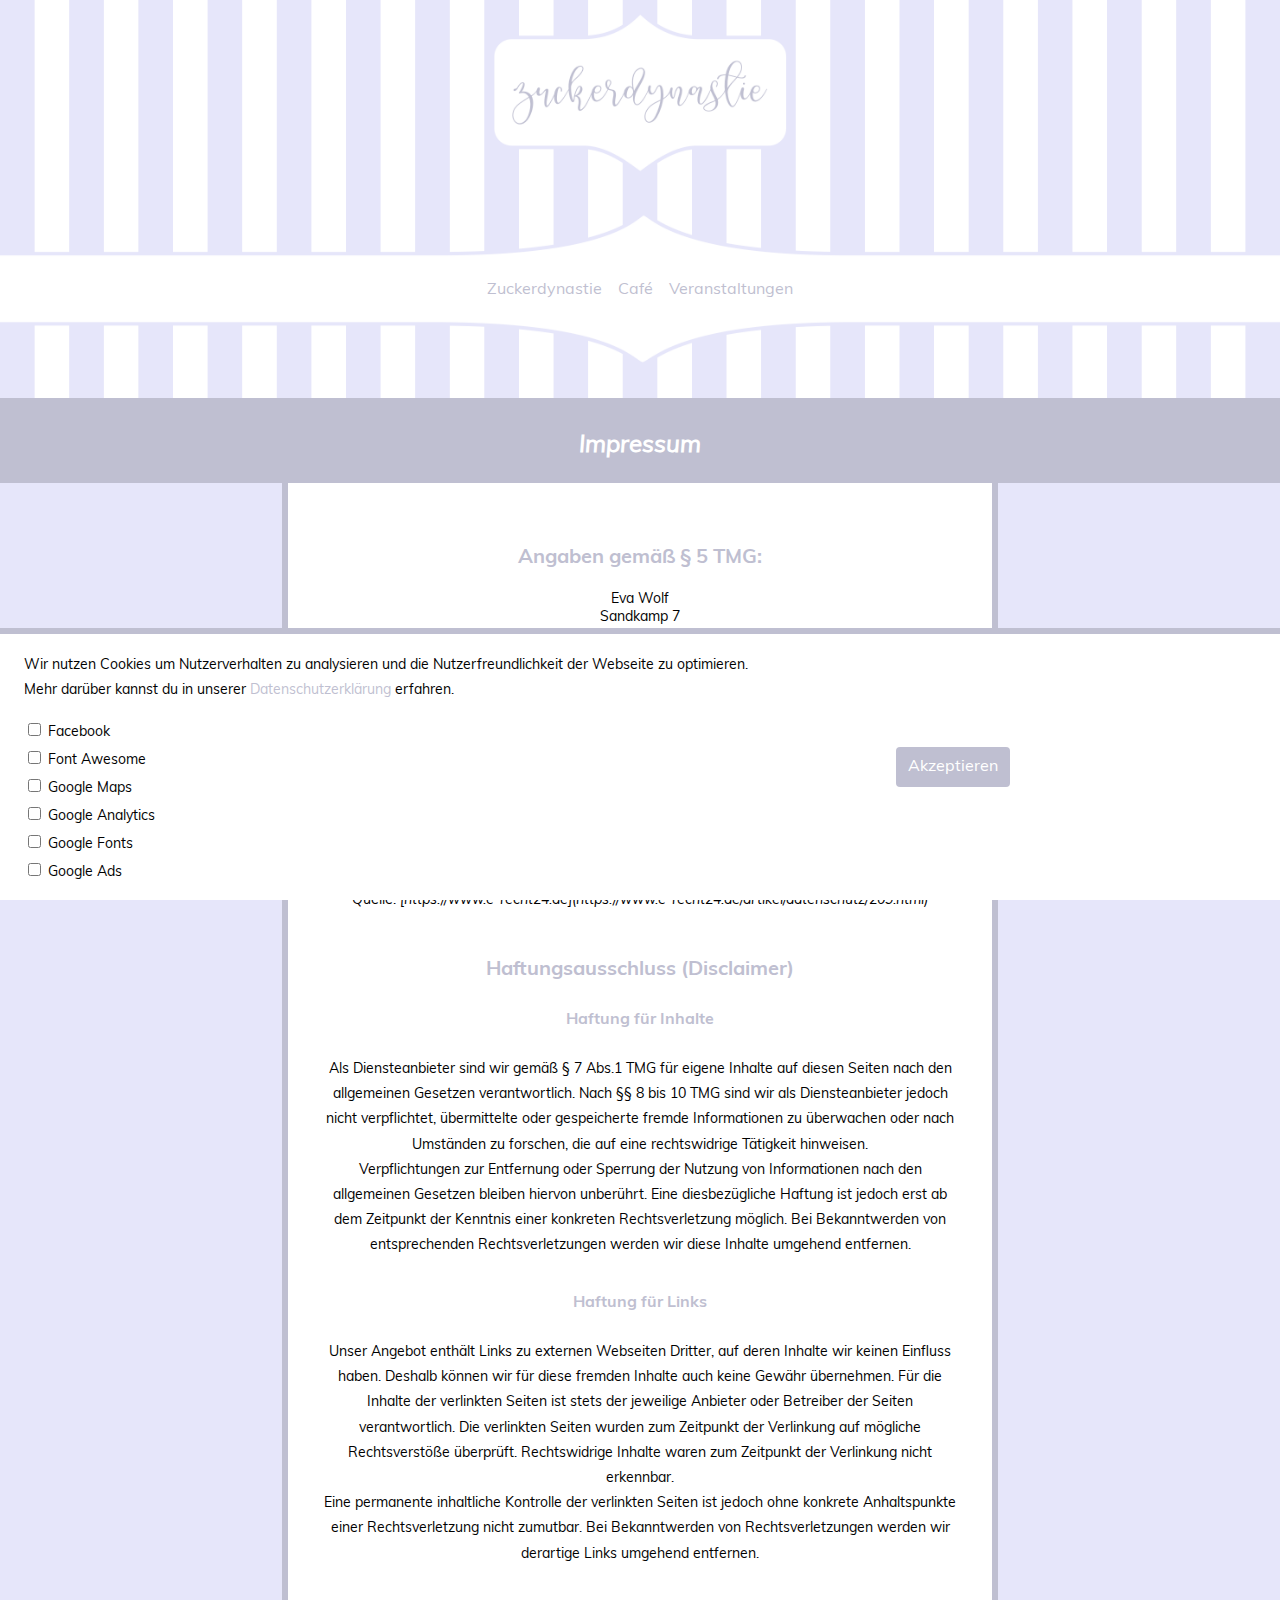
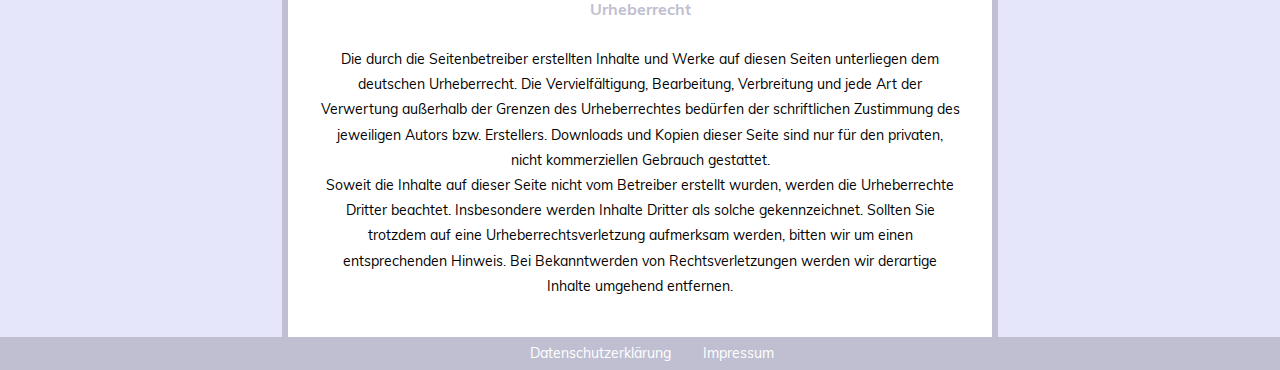
<file: impressum.html>
<!DOCTYPE HTML PUBLIC "-//W3C//DTD HTML 4.0 Transitional//EN">
<html lang="de">
<head>
<meta charset="utf-8">
<meta name="robots" content="noindex">
<meta http-equiv="X-UA-Compatible" content="IE=edge">
<meta name="page-type" content="homepage">
<meta name="viewport" content="width=device-width, initial-scale=1">
<meta name="description"
content="Süße Köstlichkeiten im Hamburger Karolinen-Viertel." >
<title>Zuckerdynastie</title>

<link rel="stylesheet" href="css/main.css" type="text/css">
<link rel="stylesheet" href="fonts/muli/stylesheet.css" type="text/css">
<script type="text/javascript" src="js/cookie.js"></script>

</head>

<body>

<img class="header" src="images/header.png">

<div class="navbar border-bottom">
    <nav>
      <ul class="ul-navbar">
        <li class="li-navbar">
          <a class="a-navbar" href="index.html">Zuckerdynastie</a>
        </li>
        <li class="li-navbar">
          <a class="a-navbar" href="speisekarte.html">Café</a>
        </li>
        <li class="li-navbar">
          <a class="a-navbar" href="veranstaltungen.html">Veranstaltungen</a>
        </li>
      </ul>
    </nav>
    <img src="images/nav-bottom.png">
</div>

<h2>Impressum</h2>

<div class="main-section">

<h3>Angaben gemäß § 5 TMG:</h3>

Eva Wolf<br />
Sandkamp 7<br />
22111 Hamburg

<h4>Kontakt:</h4>

<p>Telefon: auf Anfrage<br />
E-Mail: 5wolf@informatik.uni-hamburg.de</p>

<h4>Verantwortlich für den Inhalt nach § 55 Abs. 2 RStV:</h4>

<p>Eva Wolf, Sandkamp, 7, 22111, Hamburg</p>

<p>Quelle: <i>[https://www.e-recht24.de](https://www.e-recht24.de/artikel/datenschutz/209.html)</i></p>

<h3>Haftungsausschluss (Disclaimer)</h3>

<h4>Haftung für Inhalte</h4>

<p>Als Diensteanbieter sind wir gemäß § 7 Abs.1 TMG für eigene Inhalte auf diesen Seiten nach den allgemeinen Gesetzen verantwortlich. Nach §§ 8 bis 10 TMG sind wir als Diensteanbieter jedoch nicht verpflichtet, übermittelte oder gespeicherte fremde Informationen zu überwachen oder nach Umständen zu forschen, die auf eine rechtswidrige Tätigkeit hinweisen.<br />
Verpflichtungen zur Entfernung oder Sperrung der Nutzung von Informationen nach den allgemeinen Gesetzen bleiben hiervon unberührt. Eine diesbezügliche Haftung ist jedoch erst ab dem Zeitpunkt der Kenntnis einer konkreten Rechtsverletzung möglich. Bei Bekanntwerden von entsprechenden Rechtsverletzungen werden wir diese Inhalte umgehend entfernen.</p>

<h4>Haftung für Links</h4>

<p>Unser Angebot enthält Links zu externen Webseiten Dritter, auf deren Inhalte wir keinen Einfluss haben. Deshalb können wir für diese fremden Inhalte auch keine Gewähr übernehmen. Für die Inhalte der verlinkten Seiten ist stets der jeweilige Anbieter oder Betreiber der Seiten verantwortlich. Die verlinkten Seiten wurden zum Zeitpunkt der Verlinkung auf mögliche Rechtsverstöße überprüft. Rechtswidrige Inhalte waren zum Zeitpunkt der Verlinkung nicht erkennbar.<br />
Eine permanente inhaltliche Kontrolle der verlinkten Seiten ist jedoch ohne konkrete Anhaltspunkte einer Rechtsverletzung nicht zumutbar. Bei Bekanntwerden von Rechtsverletzungen werden wir derartige Links umgehend entfernen.</p>

<h4>Urheberrecht</h4>

<p>Die durch die Seitenbetreiber erstellten Inhalte und Werke auf diesen Seiten unterliegen dem deutschen Urheberrecht. Die Vervielfältigung, Bearbeitung, Verbreitung und jede Art der Verwertung außerhalb der Grenzen des Urheberrechtes bedürfen der schriftlichen Zustimmung des jeweiligen Autors bzw. Erstellers. Downloads und Kopien dieser Seite sind nur für den privaten, nicht kommerziellen Gebrauch gestattet.<br />
Soweit die Inhalte auf dieser Seite nicht vom Betreiber erstellt wurden, werden die Urheberrechte Dritter beachtet. Insbesondere werden Inhalte Dritter als solche gekennzeichnet. Sollten Sie trotzdem auf eine Urheberrechtsverletzung aufmerksam werden, bitten wir um einen entsprechenden Hinweis. Bei Bekanntwerden von Rechtsverletzungen werden wir derartige Inhalte umgehend entfernen.</p>


</div>

<div class="footer">
        <ul class="ul-footer">
            <li class="li-footer"><a class="a-footer" href="datenschutz.html">Datenschutzerklärung</a></li>
            <li class="li-footer"><a class="a-footer" href="impressum.html">Impressum</a></li>
       </ul>
  </div>

  <div class="cookie-hinweis" id="cookiehinweis">
      <div class="col-left">
        <p class="p-cookie">Wir nutzen Cookies um Nutzerverhalten zu analysieren und die Nutzerfreundlichkeit der Webseite zu optimieren.<br />Mehr darüber kannst du in unserer <a href="datenschutz.html">Datenschutzerklärung</a> erfahren.</p>
        <div class="checkboxes-cookie">
            <div class="checkbox-container">
                <label class="checkbox-label"><input type="checkbox">
                    Facebook
                    <span class="checkmark"></span>
                </label>
            </div>
            <div class="checkbox-container">
                <label class="checkbox-label"><input type="checkbox">
                    Font Awesome
                    <span class="checkmark"></span>
                </label>
            </div>
            <div class="checkbox-container">
                <label class="checkbox-label"><input type="checkbox">
                    Google Maps
                    <span class="checkmark"></span>
                </label>
            </div>
            <div class="checkbox-container">
                <label class="checkbox-label"><input type="checkbox">
                    Google Analytics
                    <span class="checkmark"></span>
                </label>
            </div>
            <div class="checkbox-container">
                <label class="checkbox-label"><input type="checkbox">
                    Google Fonts
                    <span class="checkmark"></span>
                </label>
            </div>
            <div class="checkbox-container">
                <label class="checkbox-label"><input type="checkbox">
                    Google Ads
                    <span class="checkmark"></span>
                </label>
            </div>
        </div>
      </div>
      <div class="col-right">
          <a class="button cookie-hinweis-button" onclick='cookieOk()'>Akzeptieren</a>
      </div>
  </div>

<script>
   showCookieNotice();
</script>

</body>

</html>
</file>
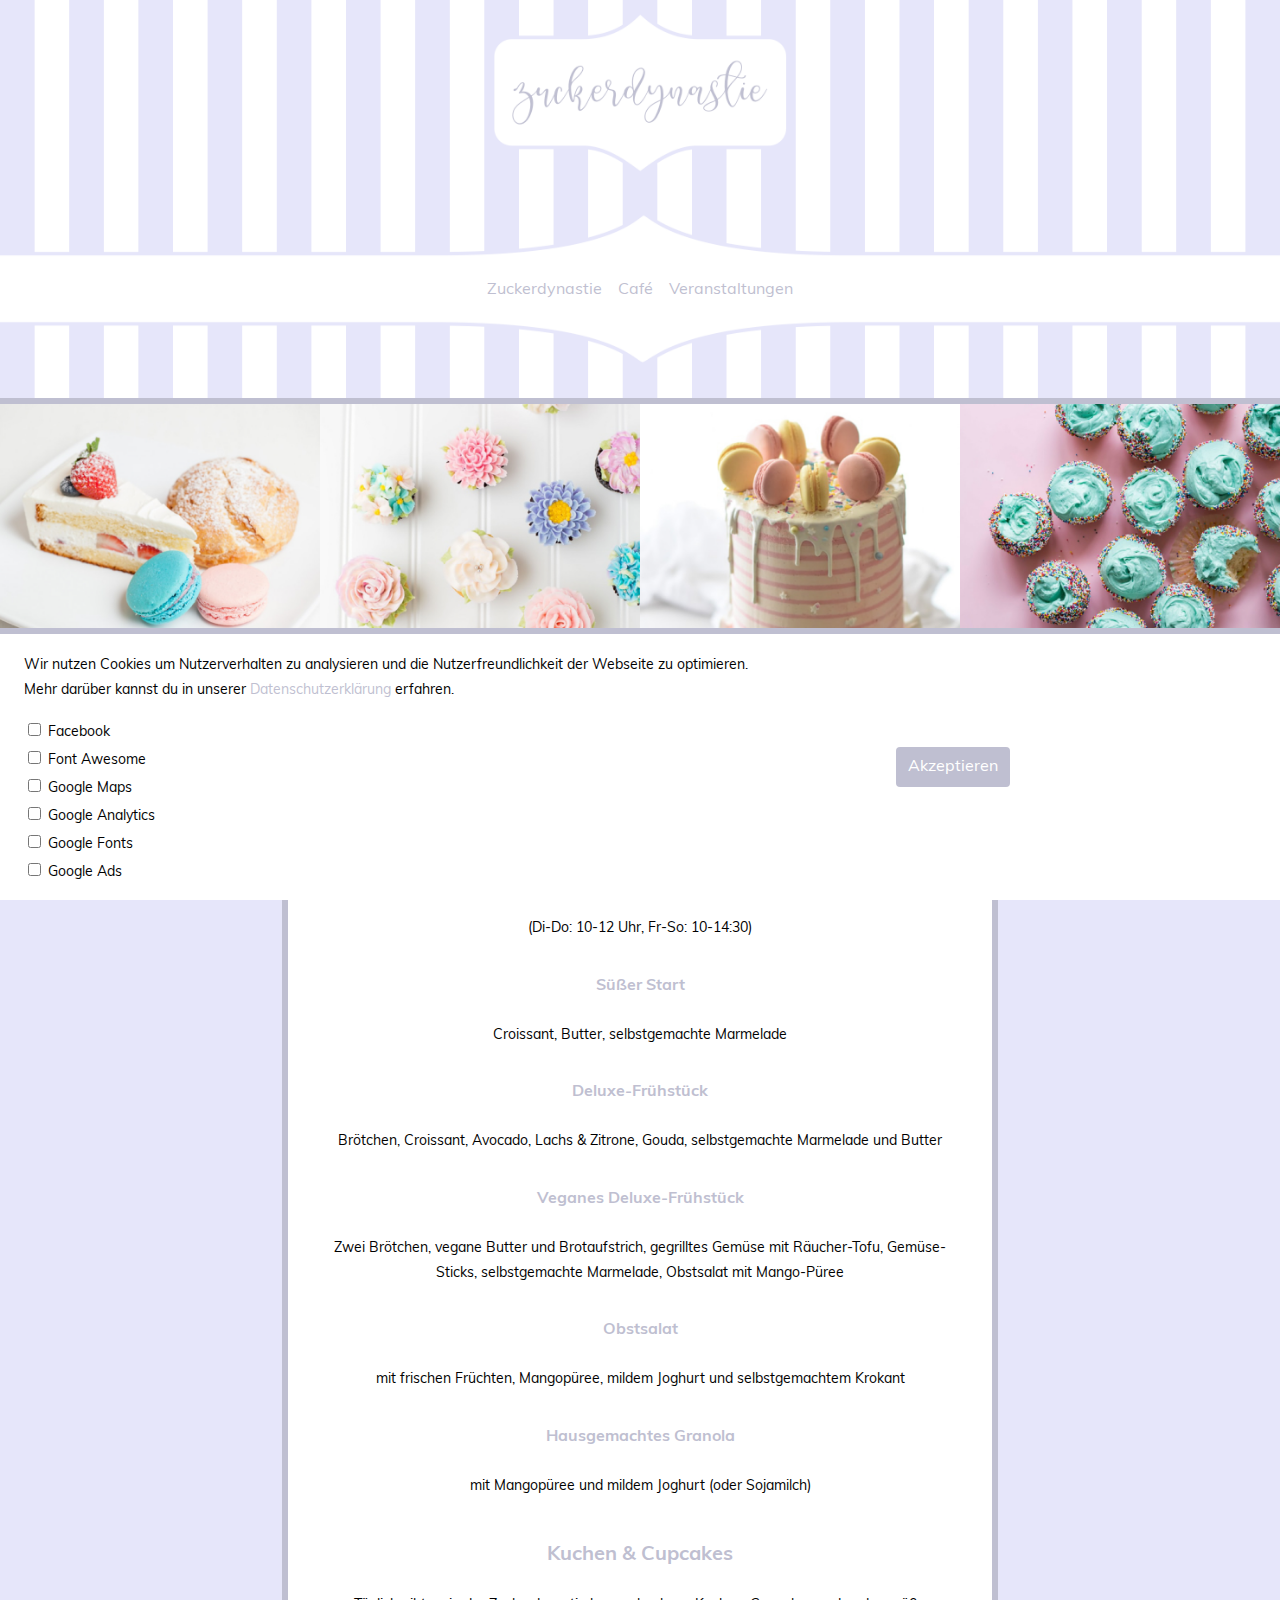
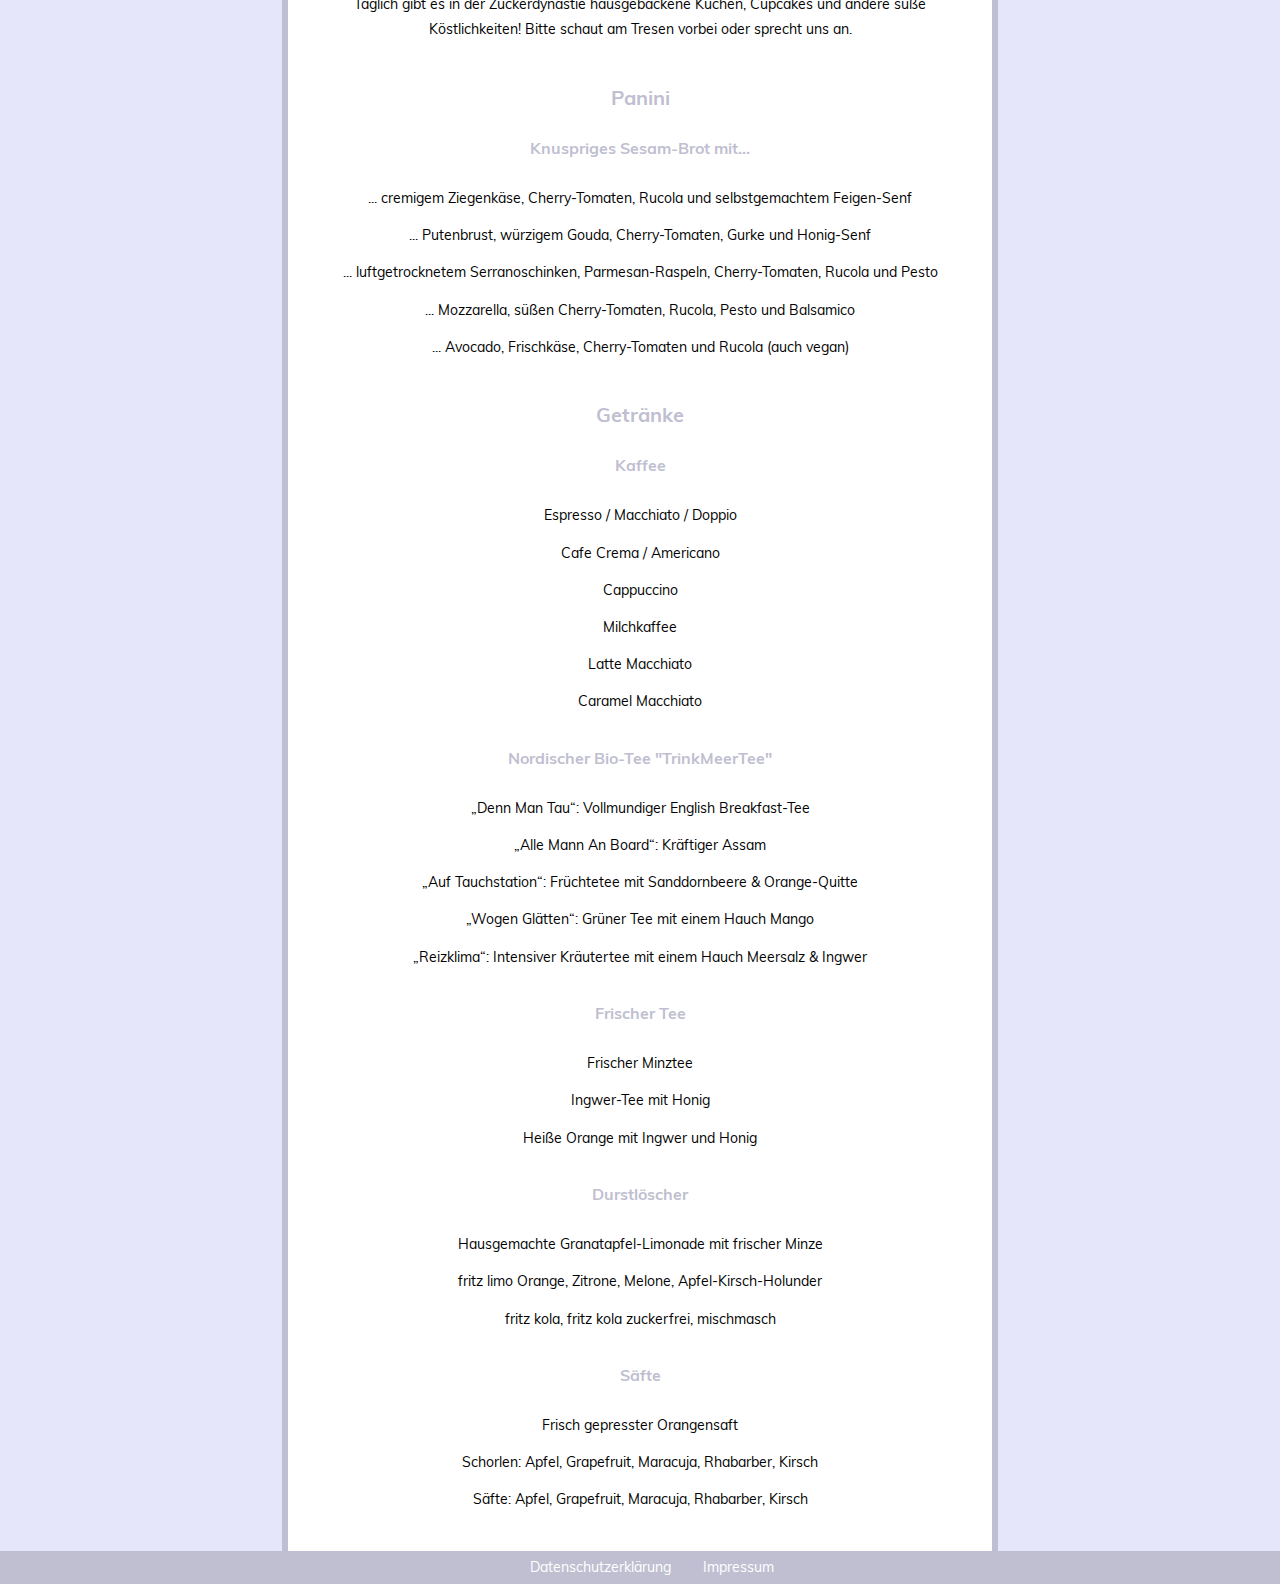
<file: speisekarte.html>
<!DOCTYPE HTML PUBLIC "-//W3C//DTD HTML 4.0 Transitional//EN">
<html lang="de">
<head>
<meta charset="utf-8">
<meta name="robots" content="noindex">
<meta http-equiv="X-UA-Compatible" content="IE=edge">
<meta name="page-type" content="homepage">
<meta name="viewport" content="width=device-width, initial-scale=1">
<meta name="description"
content="Süße Köstlichkeiten im Hamburger Karolinen-Viertel." >
<title>Zuckerdynastie</title>

<link rel="stylesheet" href="css/main.css" type="text/css">
<link rel="stylesheet" href="fonts/muli/stylesheet.css" type="text/css">
<script type="text/javascript" src="js/cookie.js"></script>

</head>

<body>
<img class="header" src="images/header.png">

<div class="navbar border-bottom">
    <nav>
      <ul class="ul-navbar">
        <li class="li-navbar">
          <a class="a-navbar" href="index.html">Zuckerdynastie</a>
        </li>
        <li class="li-navbar">
          <a class="a-navbar" href="speisekarte.html">Café</a>
        </li>
        <li class="li-navbar">
          <a class="a-navbar" href="veranstaltungen.html">Veranstaltungen</a>
        </li>
      </ul>
    </nav>
    <img src="images/nav-bottom.png">
</div>

<img src="images/cupcakes_collage_02.png">

<h2>Speisekarte</h2>

<div class="main-section">

<h3>Frühstück</h3>
<p>(Di-Do: 10-12 Uhr, Fr-So: 10-14:30)</p>

<h4>Süßer Start</h4>

<p>Croissant, Butter, selbstgemachte Marmelade</p>

<h4>Deluxe-Frühstück</h4>

<p>Brötchen, Croissant, Avocado, Lachs & Zitrone, Gouda,
selbstgemachte Marmelade und Butter</p>

<h4>Veganes Deluxe-Frühstück</h4>

<p>Zwei Brötchen, vegane Butter und Brotaufstrich, gegrilltes
Gemüse mit Räucher-Tofu, Gemüse-Sticks, selbstgemachte
Marmelade, Obstsalat mit Mango-Püree</p>

<h4>Obstsalat</h4>

<p>mit frischen Früchten, Mangopüree, mildem Joghurt und
selbstgemachtem Krokant </p>

<h4>Hausgemachtes Granola</h4>

<p>mit Mangopüree und mildem Joghurt (oder Sojamilch)</p>

<h3>Kuchen & Cupcakes</h3>

<p>Täglich gibt es in der Zuckerdynastie hausgebackene Kuchen, Cupcakes und andere süße Köstlichkeiten! Bitte schaut am Tresen vorbei oder sprecht uns an.</p>

<h3>Panini</h3>

<h4>Knuspriges Sesam-Brot mit...</h4>

<p>... cremigem Ziegenkäse, Cherry-Tomaten, Rucola und
selbstgemachtem Feigen-Senf</p>

<p>... Putenbrust, würzigem Gouda, Cherry-Tomaten, Gurke und
Honig-Senf</p>

<p>... luftgetrocknetem Serranoschinken, Parmesan-Raspeln,
Cherry-Tomaten, Rucola und Pesto</p>

<p>... Mozzarella, süßen Cherry-Tomaten, Rucola, Pesto und
Balsamico</p>

<p>... Avocado, Frischkäse, Cherry-Tomaten und Rucola (auch vegan)</p>

<h3>Getränke</h3>

<h4>Kaffee</h4>

<p>Espresso / Macchiato / Doppio</p>

<p>Cafe Crema / Americano</p>

<p>Cappuccino</p>

<p>Milchkaffee</p>

<p>Latte Macchiato</p>

<p>Caramel Macchiato</p>

<h4>Nordischer Bio-Tee "TrinkMeerTee"</h4>

<p>„Denn Man Tau“: Vollmundiger English Breakfast-Tee</p>

<p>„Alle Mann An Board“: Kräftiger Assam</p>

<p>„Auf Tauchstation“: Früchtetee mit Sanddornbeere & Orange-Quitte</p>

<p>„Wogen Glätten“: Grüner Tee mit einem Hauch Mango</p>

<p>„Reizklima“: Intensiver Kräutertee mit einem Hauch Meersalz & Ingwer</p>

<h4>Frischer Tee</h4>

<p>Frischer Minztee</p>

<p>Ingwer-Tee mit Honig</p>

<p>Heiße Orange mit Ingwer und Honig</p>

<h4>Durstlöscher</h4>

<p>Hausgemachte Granatapfel-Limonade mit frischer Minze</p>

<p>fritz limo Orange, Zitrone, Melone, Apfel-Kirsch-Holunder</p>

<p>fritz kola, fritz kola zuckerfrei, mischmasch</p>

<h4>Säfte</h4>

<p>Frisch gepresster Orangensaft</p>

<p>Schorlen: Apfel, Grapefruit, Maracuja, Rhabarber, Kirsch</p>

<p>Säfte: Apfel, Grapefruit, Maracuja, Rhabarber, Kirsch</p>

</div>

<div class="footer">
        <ul class="ul-footer">
            <li class="li-footer"><a class="a-footer" href="datenschutz.html">Datenschutzerklärung</a></li>
            <li class="li-footer"><a class="a-footer" href="impressum.html">Impressum</a></li>
       </ul>
  </div>

  <div class="cookie-hinweis" id="cookiehinweis">
      <div class="col-left">
        <p class="p-cookie">Wir nutzen Cookies um Nutzerverhalten zu analysieren und die Nutzerfreundlichkeit der Webseite zu optimieren.<br />Mehr darüber kannst du in unserer <a href="datenschutz.html">Datenschutzerklärung</a> erfahren.</p>
        <div class="checkboxes-cookie">
            <div class="checkbox-container">
                <label class="checkbox-label"><input type="checkbox">
                    Facebook
                    <span class="checkmark"></span>
                </label>
            </div>
            <div class="checkbox-container">
                <label class="checkbox-label"><input type="checkbox">
                    Font Awesome
                    <span class="checkmark"></span>
                </label>
            </div>
            <div class="checkbox-container">
                <label class="checkbox-label"><input type="checkbox">
                    Google Maps
                    <span class="checkmark"></span>
                </label>
            </div>
            <div class="checkbox-container">
                <label class="checkbox-label"><input type="checkbox">
                    Google Analytics
                    <span class="checkmark"></span>
                </label>
            </div>
            <div class="checkbox-container">
                <label class="checkbox-label"><input type="checkbox">
                    Google Fonts
                    <span class="checkmark"></span>
                </label>
            </div>
            <div class="checkbox-container">
                <label class="checkbox-label"><input type="checkbox">
                    Google Ads
                    <span class="checkmark"></span>
                </label>
            </div>
        </div>
      </div>
      <div class="col-right">
          <a class="button cookie-hinweis-button" onclick='cookieOk()'>Akzeptieren</a>
      </div>
  </div>

  <script>
     showCookieNotice();
 </script>

</body>
</html>
</file>
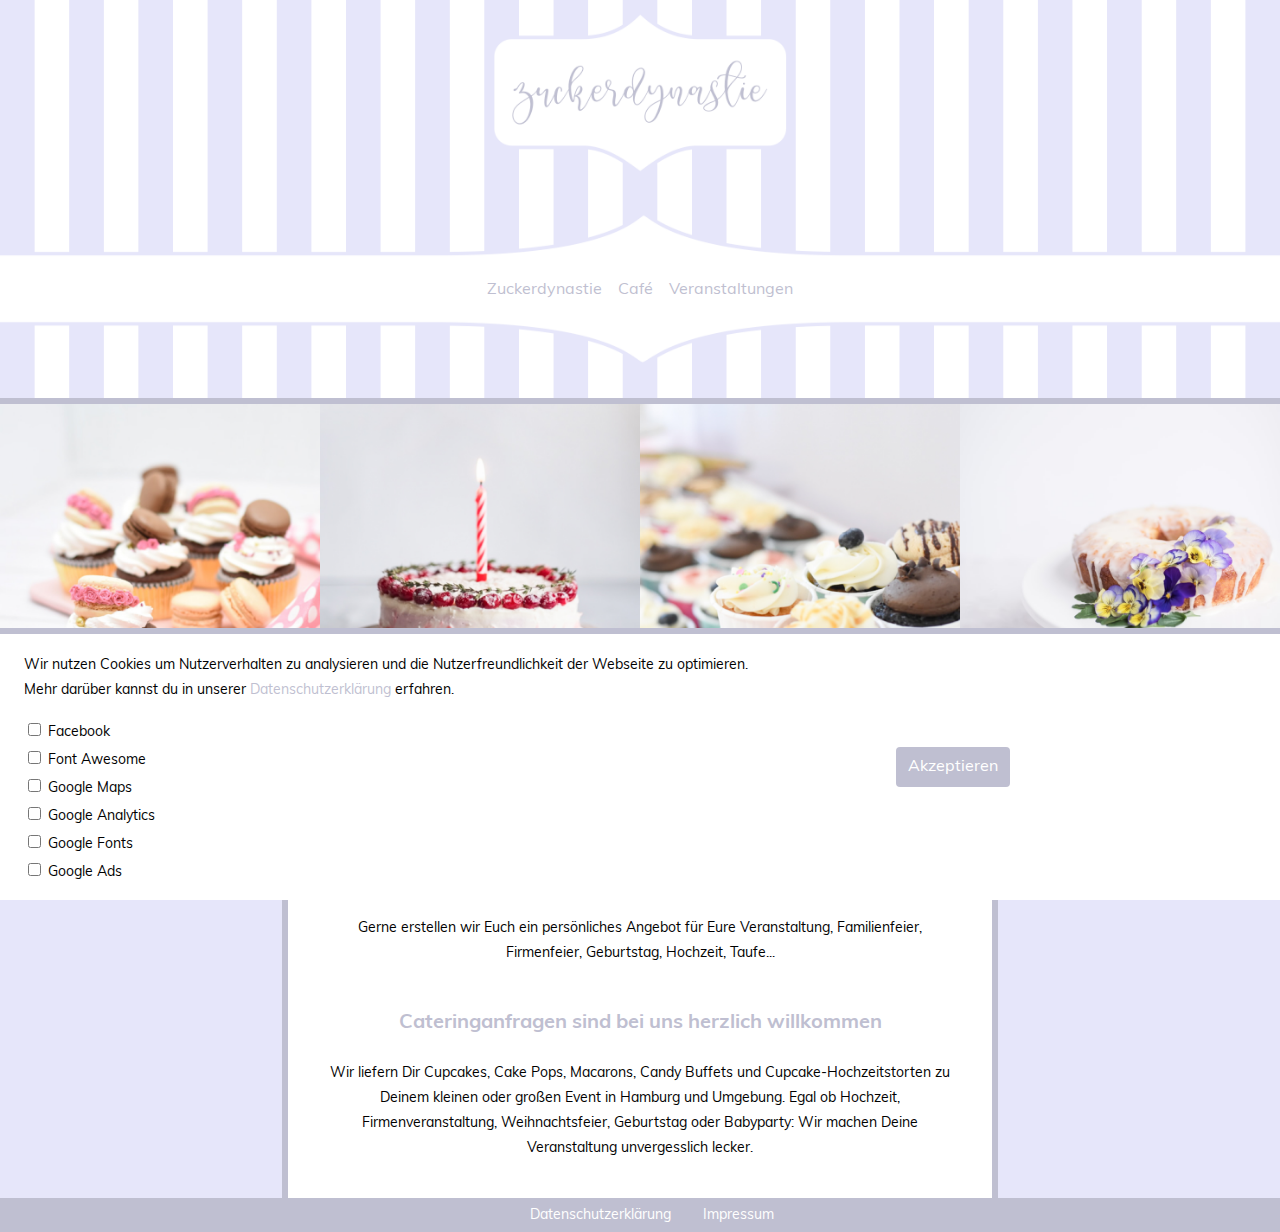
<file: veranstaltungen.html>
<!DOCTYPE HTML PUBLIC "-//W3C//DTD HTML 4.0 Transitional//EN">
<html lang="de">
<head>
<meta charset="utf-8">
<meta name="robots" content="noindex">
<meta http-equiv="X-UA-Compatible" content="IE=edge">
<meta name="page-type" content="homepage">
<meta name="viewport" content="width=device-width, initial-scale=1">
<meta name="description"
content="Süße Köstlichkeiten im Hamburger Karolinen-Viertel." >
<title>Zuckerdynastie</title>

<link rel="stylesheet" href="css/main.css" type="text/css">
<link rel="stylesheet" href="fonts/muli/stylesheet.css" type="text/css">


<script type="text/javascript" src="js/cookie.js"></script>

</head>

<body>

<img class="header" src="images/header.png">

<div class="navbar border-bottom">
    <nav>
      <ul class="ul-navbar">
        <li class="li-navbar">
          <a class="a-navbar" href="index.html">Zuckerdynastie</a>
        </li>
        <li class="li-navbar">
          <a class="a-navbar" href="speisekarte.html">Café</a>
        </li>
        <li class="li-navbar">
          <a class="a-navbar" href="veranstaltungen.html">Veranstaltungen</a>
        </li>
      </ul>
    </nav>
    <img src="images/nav-bottom.png">
</div>

<img src="images/cupcakes_collage_03.png">

<h2>Veranstaltungen</h2>

<div class="main-section">

<h3>Die Zuckerdynastie für deine Veranstaltung</h3>

<p>Gerne erstellen wir Euch ein persönliches Angebot für Eure Veranstaltung, Familienfeier, Firmenfeier, Geburtstag, Hochzeit, Taufe...</p>

<h3>Cateringanfragen sind bei uns herzlich willkommen</h3>

<p>Wir liefern Dir Cupcakes, Cake Pops, Macarons, Candy Buffets und Cupcake-Hochzeitstorten zu Deinem kleinen oder großen Event in Hamburg und Umgebung. Egal ob Hochzeit, Firmenveranstaltung, Weihnachtsfeier, Geburtstag oder Babyparty: Wir machen Deine Veranstaltung unvergesslich lecker.</p>

</div>

<div class="footer">
        <ul class="ul-footer">
            <li class="li-footer"><a class="a-footer" href="datenschutz.html">Datenschutzerklärung</a></li>
            <li class="li-footer"><a class="a-footer" href="impressum.html">Impressum</a></li>
       </ul>
  </div>

  <div class="cookie-hinweis" id="cookiehinweis">
      <div class="col-left">
        <p class="p-cookie">Wir nutzen Cookies um Nutzerverhalten zu analysieren und die Nutzerfreundlichkeit der Webseite zu optimieren.<br />Mehr darüber kannst du in unserer <a href="datenschutz.html">Datenschutzerklärung</a> erfahren.</p>
        <div class="checkboxes-cookie">
            <div class="checkbox-container">
                <label class="checkbox-label"><input type="checkbox">
                    Facebook
                    <span class="checkmark"></span>
                </label>
            </div>
            <div class="checkbox-container">
                <label class="checkbox-label"><input type="checkbox">
                    Font Awesome
                    <span class="checkmark"></span>
                </label>
            </div>
            <div class="checkbox-container">
                <label class="checkbox-label"><input type="checkbox">
                    Google Maps
                    <span class="checkmark"></span>
                </label>
            </div>
            <div class="checkbox-container">
                <label class="checkbox-label"><input type="checkbox">
                    Google Analytics
                    <span class="checkmark"></span>
                </label>
            </div>
            <div class="checkbox-container">
                <label class="checkbox-label"><input type="checkbox">
                    Google Fonts
                    <span class="checkmark"></span>
                </label>
            </div>
            <div class="checkbox-container">
                <label class="checkbox-label"><input type="checkbox">
                    Google Ads
                    <span class="checkmark"></span>
                </label>
            </div>
        </div>
      </div>
      <div class="col-right">
          <a class="button cookie-hinweis-button" onclick='cookieOk()'>Akzeptieren</a>
      </div>
  </div>

  <script>
     showCookieNotice();
 </script>

</body>
</html>
</file>
<file: css/main.css>
/* ############################################################ */
/* allgemein */
/* ############################################################ */

body {
    font-family: muli;
    font-size: 14px;
    margin: 0;
    background: #E6E6FA;
    text-align: center;
    -webkit-font-smoothing: antialiased;
    -moz-osx-font-smoothing: grayscale;
    word-wrap:break-word
}

img {
    width: 100%;
    padding: 0;
    margin: 0;
}

.navbar {
    width: 100%;
    display: block;
    text-align: center;
    background: #fff;
    padding: 0;
    margin:0;
}

.border-bottom {
    border-bottom: 6px solid #BFBFD1;
}


.main-section {
    width: 50%;
    margin-left: auto;
    margin-right: auto;
    background: #fff;
    padding: 24px 32px 32px 32px;
    border-left: 6px solid #BFBFD1;
    border-right: 6px solid #BFBFD1;
}

a {
  color: #BFBFD1;
  text-decoration: none;
  outline: none;
  cursor: pointer;
}

button {
    color: #fff;
    background: #BFBFD1;
    border-radius: 4px;
    cursor: pointer;
    outline: none;
    font-size:16px;
    height: 32px;
    border: none;
    padding: 8px 16px 12px 18px;
}

button:hover {
    background: #E6E6FA;
}

.button {
    color: #fff;
    background: #BFBFD1;
    border-radius: 4px;
    cursor: pointer;
    outline: none;
    font-size:16px;
    height: 32px;
    border: none;
    padding: 8px 12px 0px 12px;
}

.button:hover {
    background: #E6E6FA;
}

p {
    font-size: 14px;
     line-height: 180%;
     padding-top: 6px;
     padding-bottom: 6px;
     cursor: default;
     margin: 0;
}

.left {
    text-align: left;
}

u {
    text-decoration: underline;
}

b {
    font-weight: bold;
}

h1 {
    font-weight: bold;
    color: #BFBFD1;
    line-height: 130%;
    cursor: default;
    font-size: 32px;
    padding-top: 24px;
    padding-bottom: 16px;
}


h2 {
    font-weight: bold;
    line-height: 130%;
    cursor: default;
    font-size: 24px;
    padding-top: 24px;
    padding-bottom: 24px;
    width: 100%;
    color: #fff;
    background: #BFBFD1;
    font-style: italic;
    margin: 0;
}

h3 {
    font-weight: bold;
    color: #BFBFD1;
    line-height: 130%;
    cursor: default;
    font-size: 20px;
    padding-top: 16px;
    padding-bottom: 0px
}

h4 {
    font-weight: bold;
    color: #BFBFD1;
    line-height: 130%;
    cursor: default;
    font-size: 16px;
    padding-top: 6px;
    padding-bottom: 0px;
}

ul {
  list-style-type: circle;
  padding-left: 24px;
  line-height: 180%;
  margin-bottom: 16px;
  cursor: default;
  margin-bottom: 0;
}

ol {
  list-style-type: decimal;
  padding-left: 24px;
  line-height: 180%;
  margin-bottom: 16px;
  cursor: default;
  margin-bottom: 0;
}

li {
    padding-left: 4px;
    padding-bottom: 6px;
}

/* ############################################################ */
/* Navbar */
/* ############################################################ */

.ul-navbar {
    display: flex;
    justify-content: center;
    list-style-type: none;
    margin: 0;
    padding: 0;
}

.li-navbar {
    padding: 0;
    display: block;
    position: relative;
}

.a-navbar {
    padding: 0px 8px 0px 8px;
    font-size: 16px;
}

/* ############################################################ */
/* Cookie Hinweis */
/* ############################################################ */

.cookie-hinweis {
    display: flex;
	width: 100%;
	bottom: 0px;
	background: #fff;
    border-top: 6px solid #BFBFD1;
	position: fixed;
	margin: 0;
	padding: 0;
	z-index: 200;
}

.col-left {
  width: 70%;
  margin: 0;
  padding: 0;
 }

 .col-right {
   display: flex;
   align-items: center;
}

.p-cookie {
    text-align: left;
    margin-top: 12px;
    margin-bottom: 12px;
    margin-left: 24px;
}

.cookie-hinweis-button {
    margin-right: 12px;
}

.checkboxes-cookie {
    text-align: left;
    margin-left: 24px;
    margin-bottom: 12px;
}

.checkbox-container {
    padding-bottom: 8px;
}

.checkbox-label {
    -webkit-user-select: none;
    -moz-user-select: none;
    -ms-user-select: none;
    user-select: none;
}

.checkmark {
    background-color: color(color);
}
/* ############################################################ */
/* Footer */
/* ############################################################ */

.footer {
  text-align: center;
  width: 100%;
  padding: 0;
  margin: 0;
 }


.ul-footer {
     display: flex;
     justify-content: center;
     background: #BFBFD1;
     margin: 0;
 }

.li-footer {
    padding: 4px 16px 4px 16px;
    color: #fff;
    cursor: default;
    list-style-type: none;
}

.a-footer {
    color: #fff;
}
</file>
<file: fonts/muli/stylesheet.css>
/**
 * WEBFONTS
 * generated using webfonts.gidix.net
 * 
 * 03.04.2019, 16:18
 */

@font-face {
	font-family: 'Muli';
	src: url('Muli_Bold.ttf');
	font-weight: 700;
	font-style: normal;
}

@font-face {
	font-family: 'Muli';
	src: url('Muli_Italic.ttf');
	font-weight: 500;
	font-style: italic;
}

@font-face {
	font-family: 'Muli';
	src: url('Muli_Light.ttf');
	font-weight: 300;
	font-style: normal;
}

@font-face {
	font-family: 'Muli';
	src: url('Muli_Regular.ttf');
	font-weight: 400;
	font-style: normal;
}
</file>
